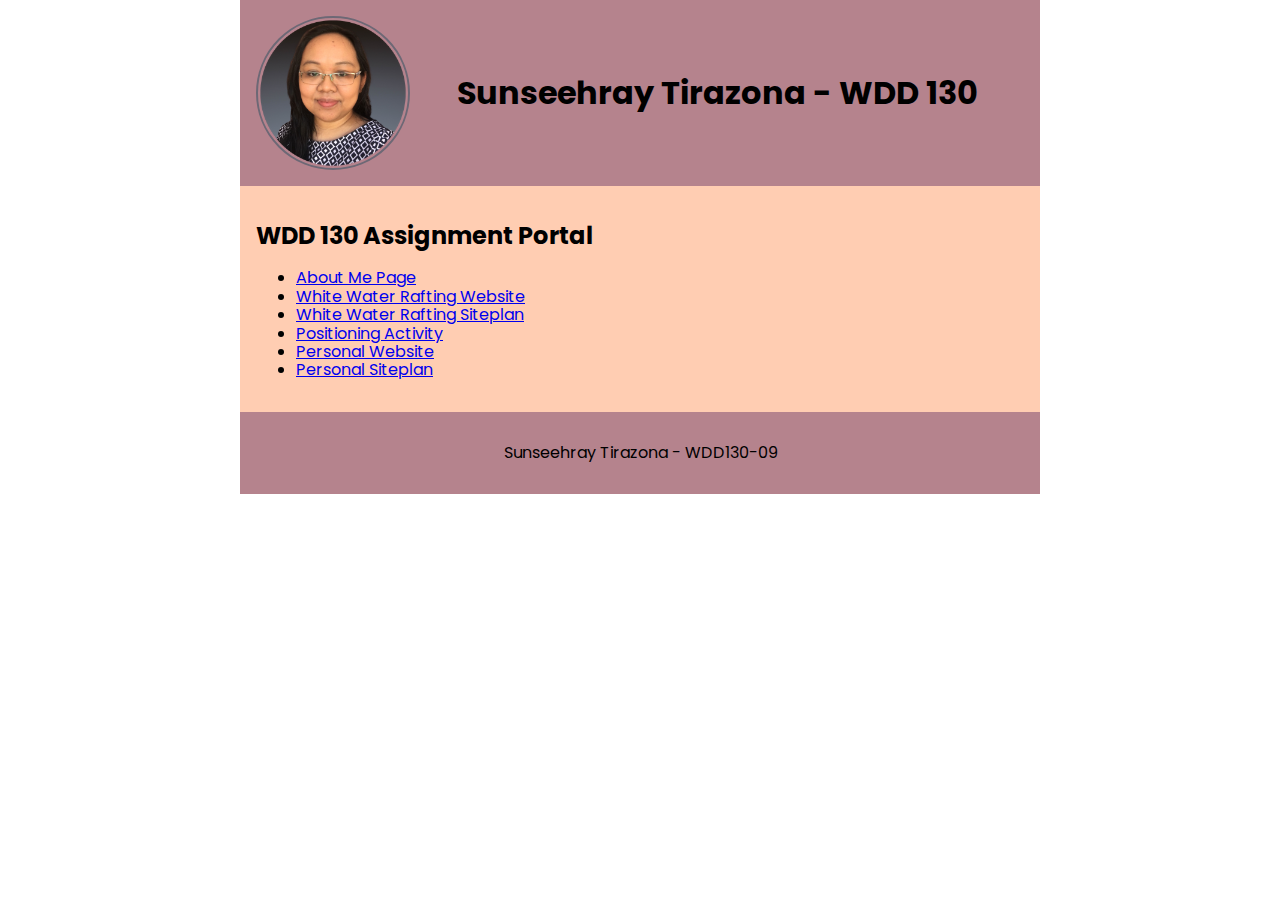
<file: index.html>
<!DOCTYPE html>
<html lang="en">
<head>
    <meta charset="UTF-8">
    <meta http-equiv="X-UA-Compatible" content="IE=edge">
    <meta name="viewport" content="width=device-width, initial-scale=1.0">
    <title>Sunseehray Tirazona WDD 130</title>
    <meta name="description" content="Assignment Portfolio in WDD 130 by Sunseehray Tirazona">
    <link rel="stylesheet" href="styles/normalize.css">
    <link rel="stylesheet" href="styles/small.css">
    <link rel="preconnect" href="https://fonts.googleapis.com">
    <link rel="preconnect" href="https://fonts.gstatic.com" crossorigin>
    <link href="https://fonts.googleapis.com/css2?family=Poppins:wght@400;700&display=swap" rel="stylesheet">
</head>
<body>
    <header>
        <img src="/aboutme/images/mypicture.png" alt="Photo of Sunseehray Tirazoan">
        <h1>Sunseehray Tirazona - WDD 130</h1>
    </header>
    <main>
        <h2>WDD 130 Assignment Portal</h2>
        <ul>
            <li><a href="aboutme/index.html">About Me Page</a></li>
            <li><a href="wrr/index.html">White Water Rafting Website</a></li>
            <li><a href="wrr/site-plan-rafting.html">White Water Rafting Siteplan</a></li>
            <li><a href="positioning.html">Positioning Activity</a></li>
            <li><a href="nanay_amy/index.html">Personal Website</a></li>
            <li><a href="nanay_amy/site-plan.html">Personal Siteplan</a></li>
        </ul>
    </main>
    <footer>
        <p>Sunseehray Tirazona - WDD130-09</p>
    </footer>
</body>
</html>
</file>
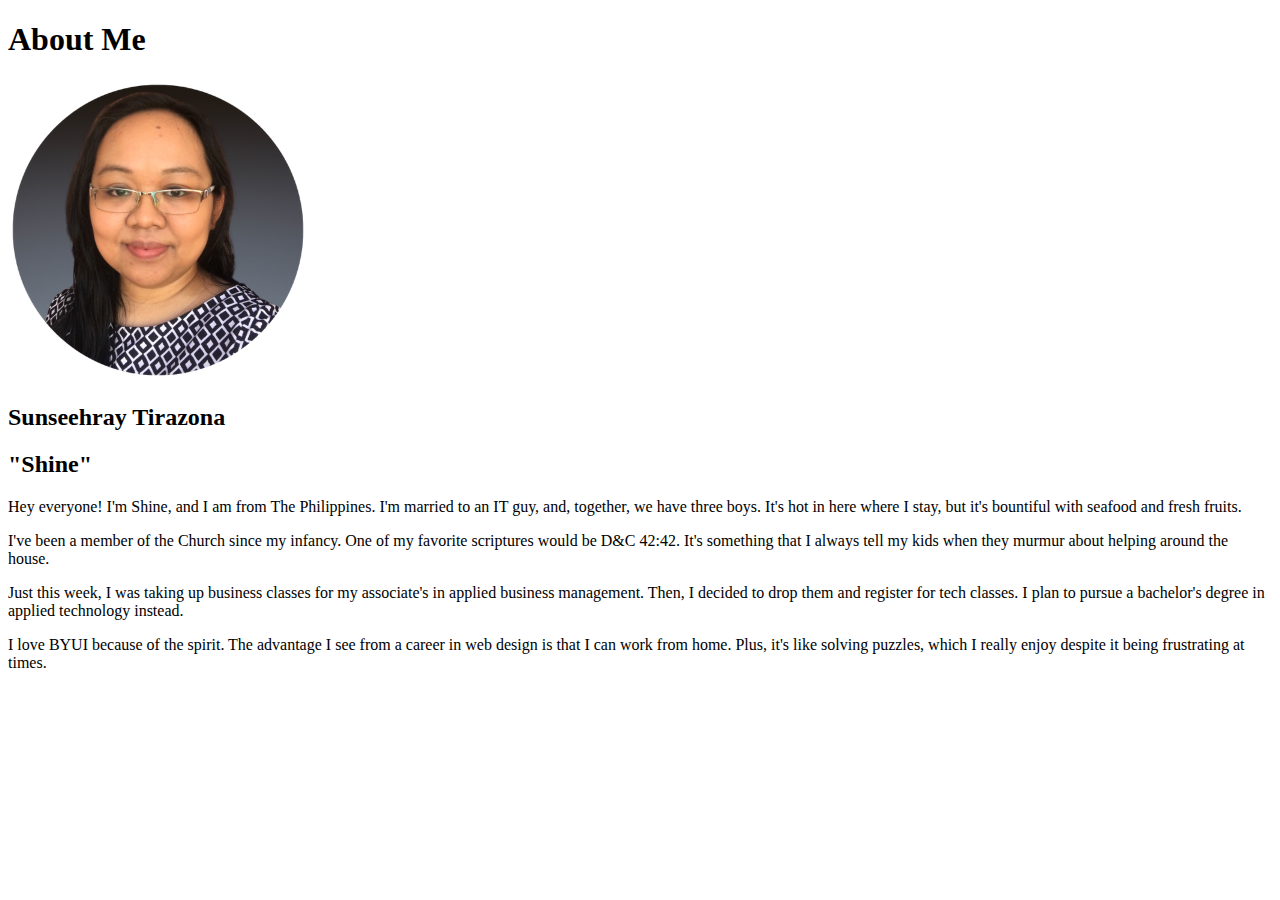
<file: aboutme/index.html>
<!DOCTYPE html>
<html lang="en">
<head>
    <meta charset="UTF-8">
    <meta http-equiv="X-UA-Compatible" content="IE=edge">
    <meta name="viewport" content="width=device-width, initial-scale=1.0">
    <title>All About Me</title>
</head>
<body>
    <h1>About Me</h1>
    <img alt="Image of me?" src="images/mypicture.png" width="300px" height="300px">
    <h2>Sunseehray Tirazona</h2>
    <h2>"Shine"</h2>
    <p>Hey everyone! I'm Shine, and I am from The Philippines. I'm married to an IT guy, and, together, we have three boys. It's hot in here where I stay, but it's bountiful with seafood and fresh fruits.</p> 
    <p>I've been a member of the Church since my infancy. One of my favorite scriptures would be D&C 42:42. It's something that I always tell my kids when they murmur about helping around the house.</p>
    <p>Just this week, I was taking up business classes for my associate's in applied business management. Then, I decided to drop them and register for tech classes. I plan to pursue a bachelor's degree in applied technology instead.</p>
    <p>I love BYUI because of the spirit. The advantage I see from a career in web design is that I can work from home. Plus, it's like solving puzzles, which I really enjoy despite it being frustrating at times.</p>

</body>
</html>
</file>
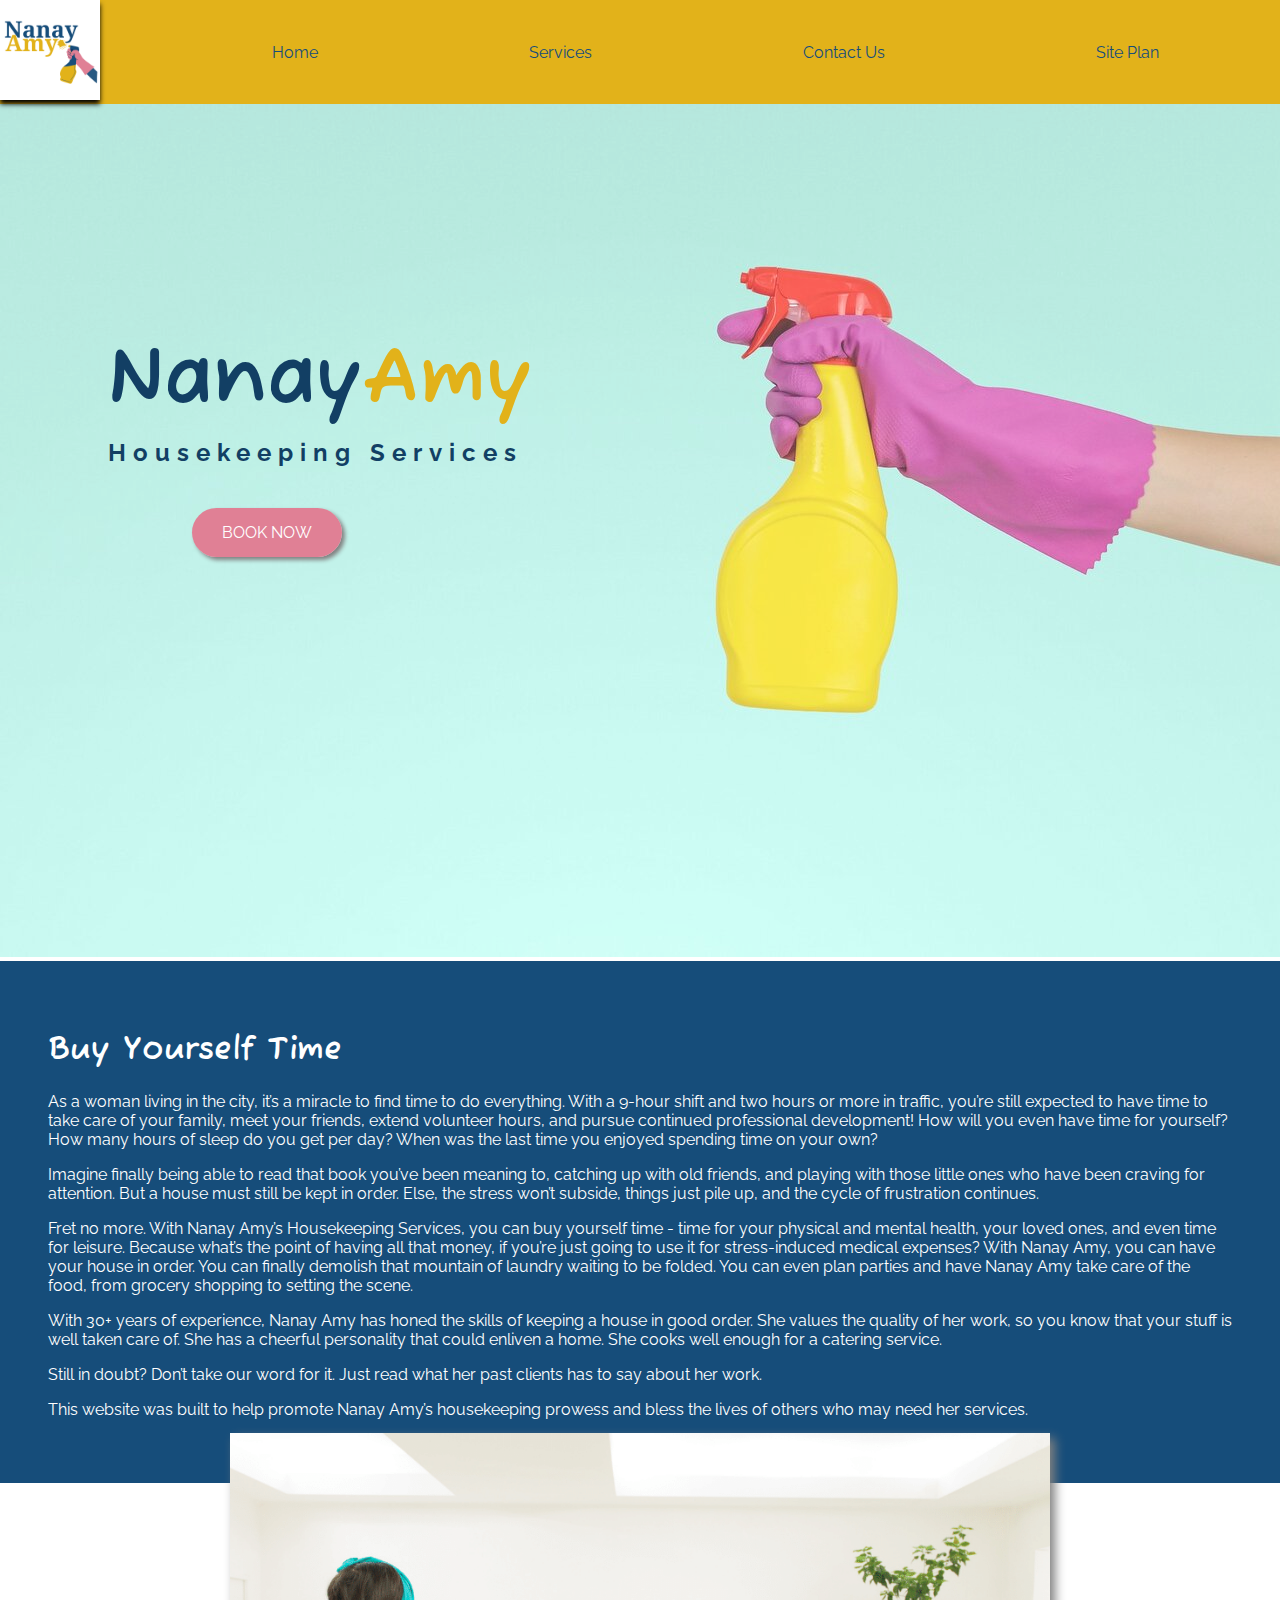
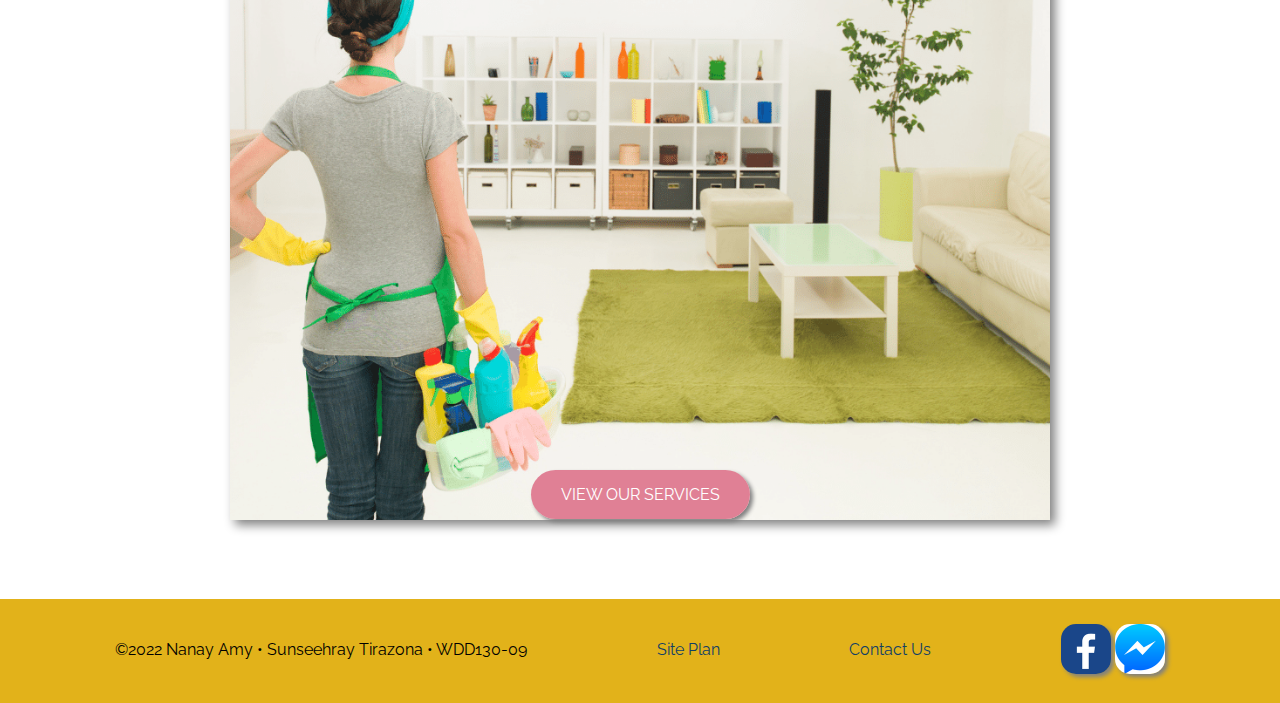
<file: nanay_amy/index.html>
<!DOCTYPE html>
<html lang="en">

<head>
    <title>My Website • Home</title>
    <meta charset="utf-8">
    <meta name="viewport" content="width=device-width, initial-scale=1">
    <link rel="stylesheet" href="styles/styles.css">
</head>

<body>
  <div id="content">
    <header>
      <a href="index.html">
        <div class="logo-box"><img class="logo" src="media/nanay_amy_logo_spray.png" alt="Logo image"></div>
      </a>
      <nav>
        <a href="index.html">Home</a>
        <a href="services.html">Services</a>
        <a href="contactus.html">Contact Us</a>
        <a href="site-plan.html">Site Plan</a>
      </nav>
    </header>
  
    <main>
      <div class="hero">
        <div class="banner-box">
          <img class="banner" src="media/page1_hero.jpg" alt="banner">
        </div>
        <div class="nanay-amy-title">
          <h1>Nanay<span class="amy">Amy</span></h1>
          <h3>Housekeeping Services</h3>
        </div>
        <div class="button-box">
            <a class="book" href="contactus.html">Book Now</a>
        </div>
      </div>
      <div class="main-content">
        <h1>Buy Yourself Time</h1>
        <div class="content-paragraph">
          <p>As a woman living in the city, it’s a miracle to find time to do everything. With a 9-hour shift and two hours or more in traffic, you’re still expected to have time to take care of your family, meet your friends, extend volunteer hours, and pursue continued professional development! How will you even have time for yourself? How many hours of sleep do you get per day? When was the last time you enjoyed spending time on your own? </p>
          <p>Imagine finally being able to read that book you’ve been meaning to, catching up with old friends, and playing with those little ones who have been craving for attention. But a house must still be kept in order. Else, the stress won’t subside, things just pile up, and the cycle of frustration continues.</p>
          <p>Fret no more. With Nanay Amy’s Housekeeping Services, you can buy yourself time - time for your physical and mental health, your loved ones, and even time for leisure. Because what’s the point of having all that money, if you’re just going to use it for stress-induced medical expenses? With Nanay Amy, you can have your house in order. You can finally demolish that mountain of laundry waiting to be folded. You can even plan parties and have Nanay Amy take care of the food, from grocery shopping to setting the scene.</p>
          <p>With 30+ years of experience, Nanay Amy has honed the skills of keeping a house in good order. She values the quality of her work, so you know that your stuff is well taken care of. She has a cheerful personality that could enliven a home. She cooks well enough for a catering service.</p>
          <p>Still in doubt? Don’t take our word for it. Just read what her past clients has to say about her work.</p>
          <p>This website was built to help promote Nanay Amy’s housekeeping prowess and bless the lives of others who may need her services.</p>
        </div>
      </div>
      <div class="sub-content">
        <img src="media/page_1_secondary.png" alt="cleaning lady">
        <div class="button-box">
          <a class="services" href="services.html">View Our Services</a>
        </div>
      </div>
    
  </main>

  <footer>
    <p id="info">&copy;2022 Nanay Amy • Sunseehray Tirazona • WDD130-09</p> 
    <p><a href="site-plan.html">Site Plan</a></p>
    <p><a href="contactus.html">Contact Us</a></p>    
    <div class="social">
      <a class="socialmedia" target="_blank" href="https://facebook.com"><img class="icons" src="media/facebook.png" alt="fb"></a>
      <a class="socialmedia" target="_blank" href="https://messenger.com"><img class="icons" src="media/messenger.png" alt="messenger"></a>
    </div>
  </footer>
  
  </div>
</body>
</html>
</file>
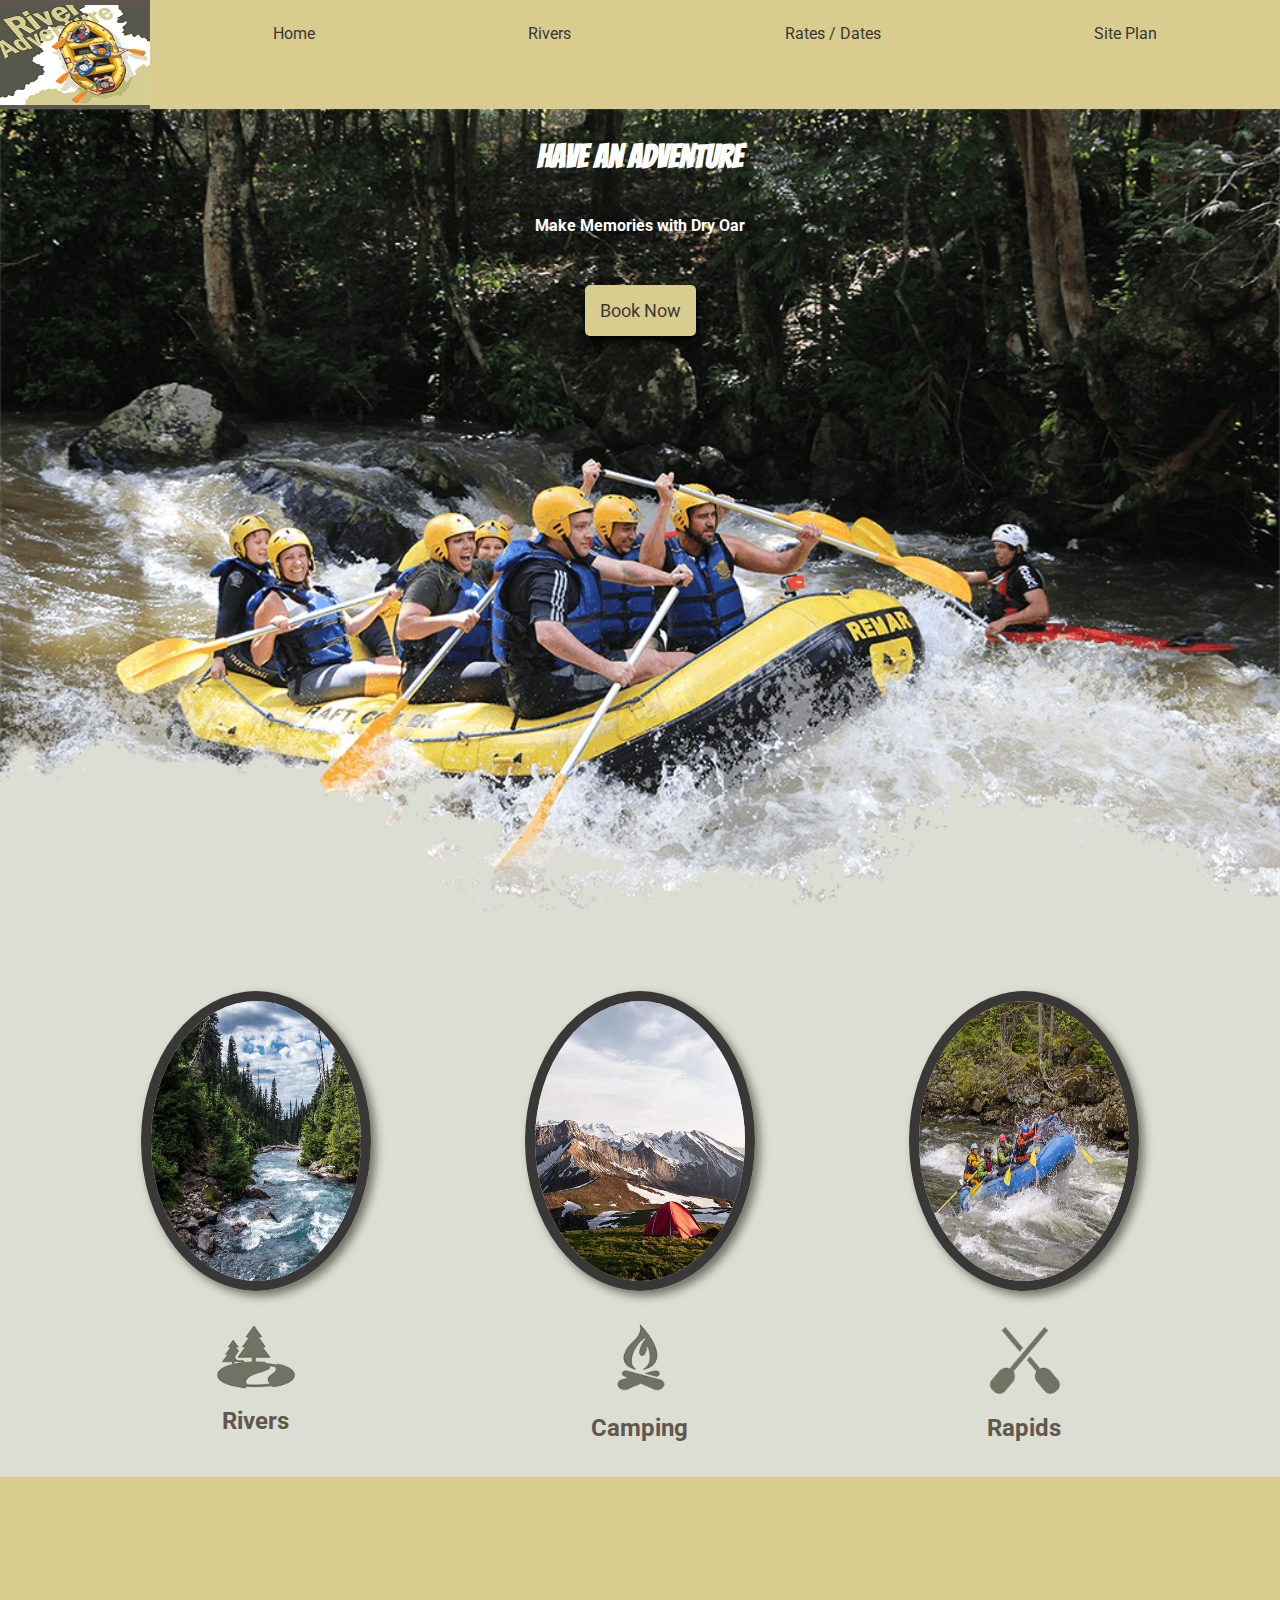
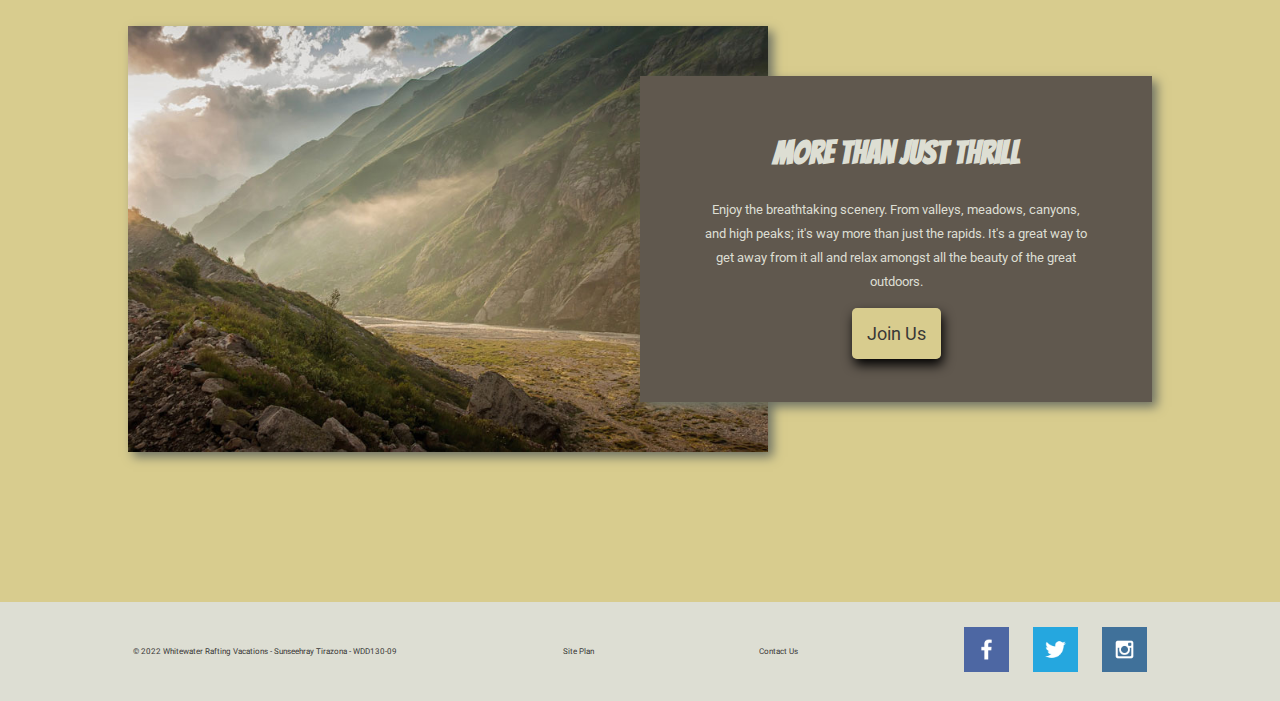
<file: wrr/index.html>
<!DOCTYPE html>
<html lang="en">
<head>
    <meta charset="UTF-8">
    <meta http-equiv="X-UA-Compatible" content="IE=edge">
    <meta name="viewport" content="width=device-width, initial-scale=1.0">
     <link rel="stylesheet" type="text/css" href="styles/styles.css">
    <title>Whitewater Rafting Vacations - Home</title>
</head>
<body>
    <div id="content">

        <header>
            <a id="logo_link" href="index.html">
                <img class="logo" src="images/dryoarlogo.png" alt="Dry Oar Logo">
            </a>      
            <nav>
                    <a href="index.html">Home</a>
                    <a href="rivers.html">Rivers</a>
                    <a href="rates_dates.html">Rates / Dates</a>
                    <a href="site-plan-rafting.html">Site Plan</a>
            </nav>
        </header>
        <main>
            <div id="hero">
                <div id="hero-box">
                    <img id="hero-img" src="images/hero.png" alt="rafting-fun">
                </div>
                <section id="hero-msg">
                    <h1 class="home-title">Have An Adventure</h1>
                    <h4>Make Memories with Dry Oar</h4>
                    <div class="button-box">
                        <a class="book" href="rivers.html">Book Now</a>
                    </div>
                </section>
            </div>
            <div class="home-grid">
                <section class="rivers-card">
                    <img class="card-img" src="images/rivers.jpg" alt="river in forest">
                    <img class="icon" src="images/river_icon.png" alt="river-icon">
                    <h2>Rivers</h2>
                </section>     
                <section class="camping-card">
                    <img class="card-img" src="images/camping.jpg" alt="tent in mountain">
                    <img class="icon" src="images/fire_icon.png" alt="fire-icon">
                    <h2>Camping</h2>
                </section>    
                <section class="rapids-card">
                    <img class="card-img" src="images/rapids.jpg" alt="rafting-boat">
                    <img class="icon" src="images/oars.png" alt="oars-icon">
                    <h2>Rapids</h2>
                </section>
                <div id="background"></div>
                <img class="mountains" src="images/mountains.jpg" alt="Misty mountains">
                <section class="msg">
                    <h2>More Than Just Thrill</h2>
                    <p>Enjoy the breathtaking scenery. From valleys, meadows, canyons, and high peaks; it's way more than just the rapids. It's a great way to get away from it all and relax amongst all the beauty of the great outdoors. </p>
                    <a class='join' href="rivers.html">Join Us</a>
                </section>
            </div>
        </main>
        <footer>
            <p id="info">&copy; 2022 Whitewater Rafting Vacations - Sunseehray Tirazona - WDD130-09</p>
            <p><a href="site-plan-rafting.html">Site Plan</a></p>
            <p><a href="rates_dates.html">Contact Us</a></p>
              
            <div class="social">
                <a class="socialmedia" target="_blank" href="https://facebook.com"><img class="icons" src="images/facebook.png" alt="fb"></a>
                <a class="socialmedia" target="_blank" href="https://twitter.com"><img class="icons" src="images/twitter.png" alt="twitter"></a>
                <a class="socialmedia" target="_blank" href="https://instagram.com"><img class="icons" src="images/instagram.png" alt="instagram"></a>
            </div>
        </footer>
    
    </div>
   
   
</body>
</html>
</file>
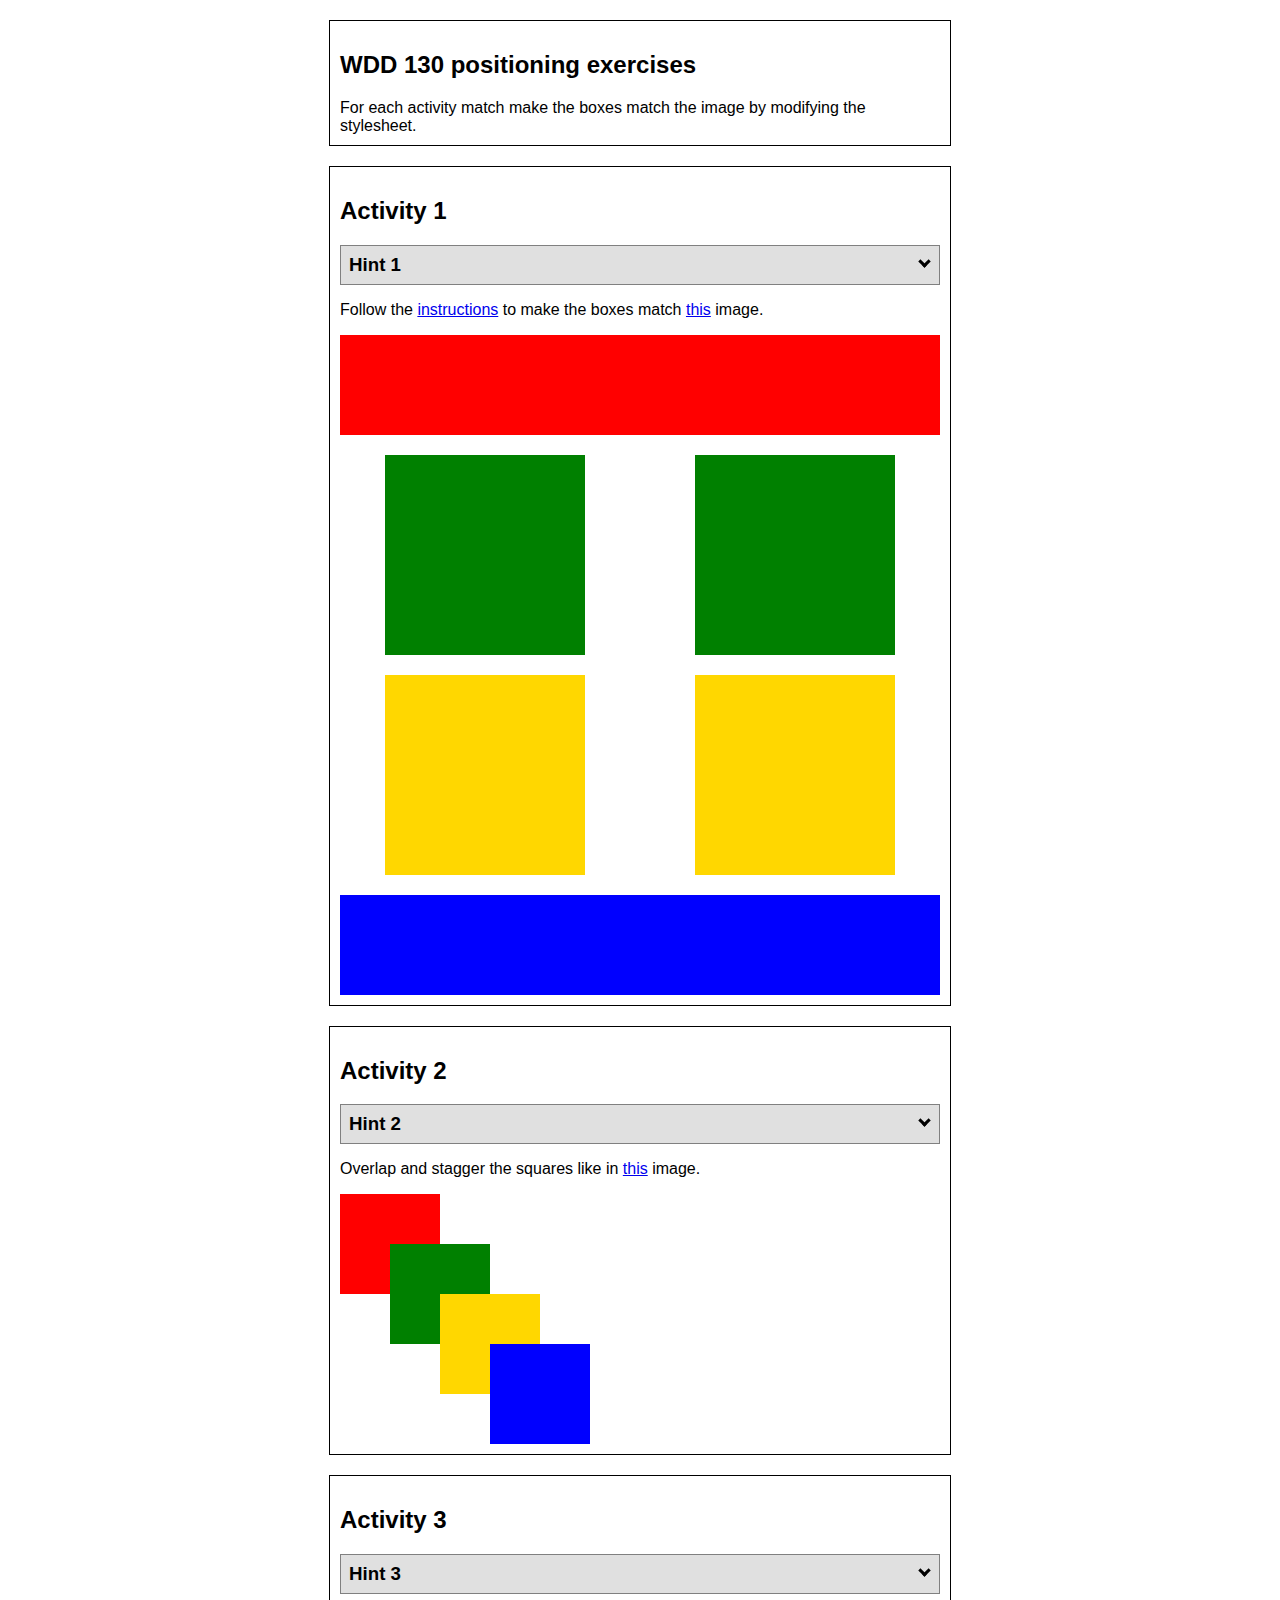
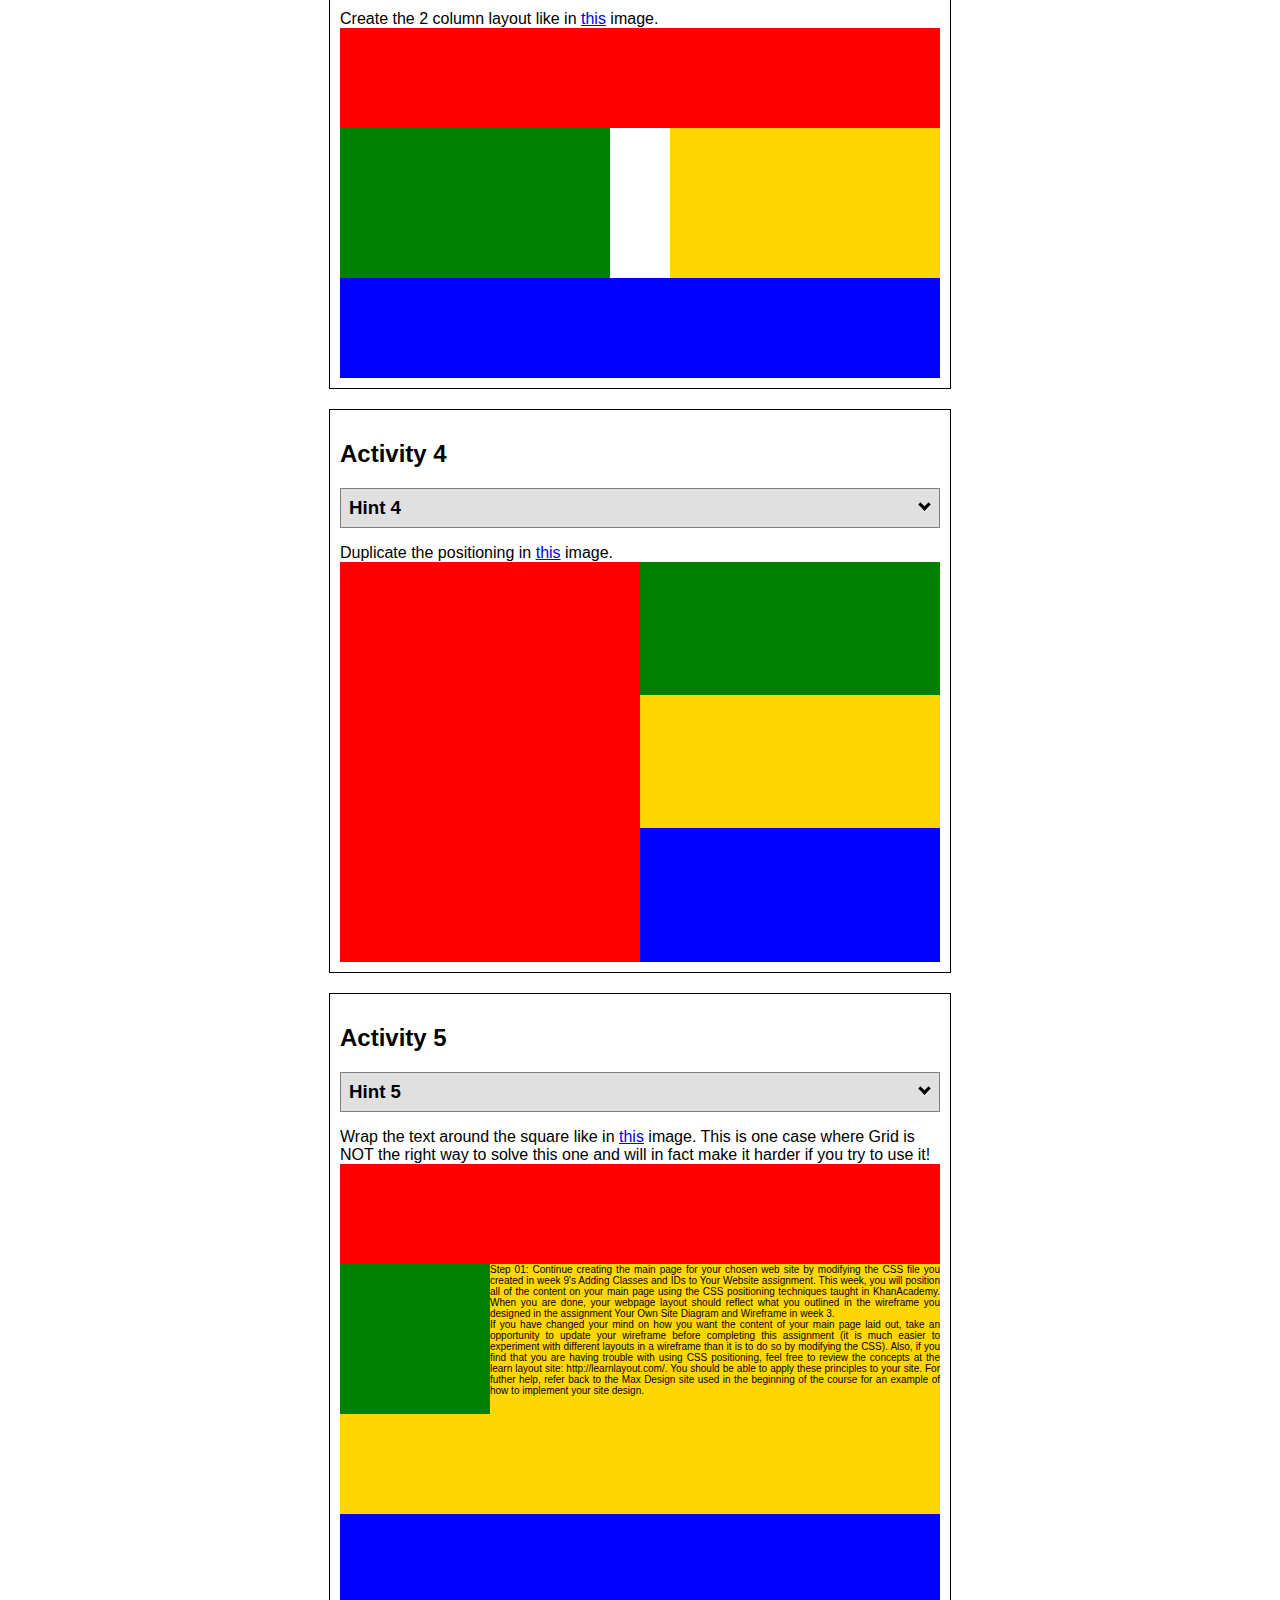
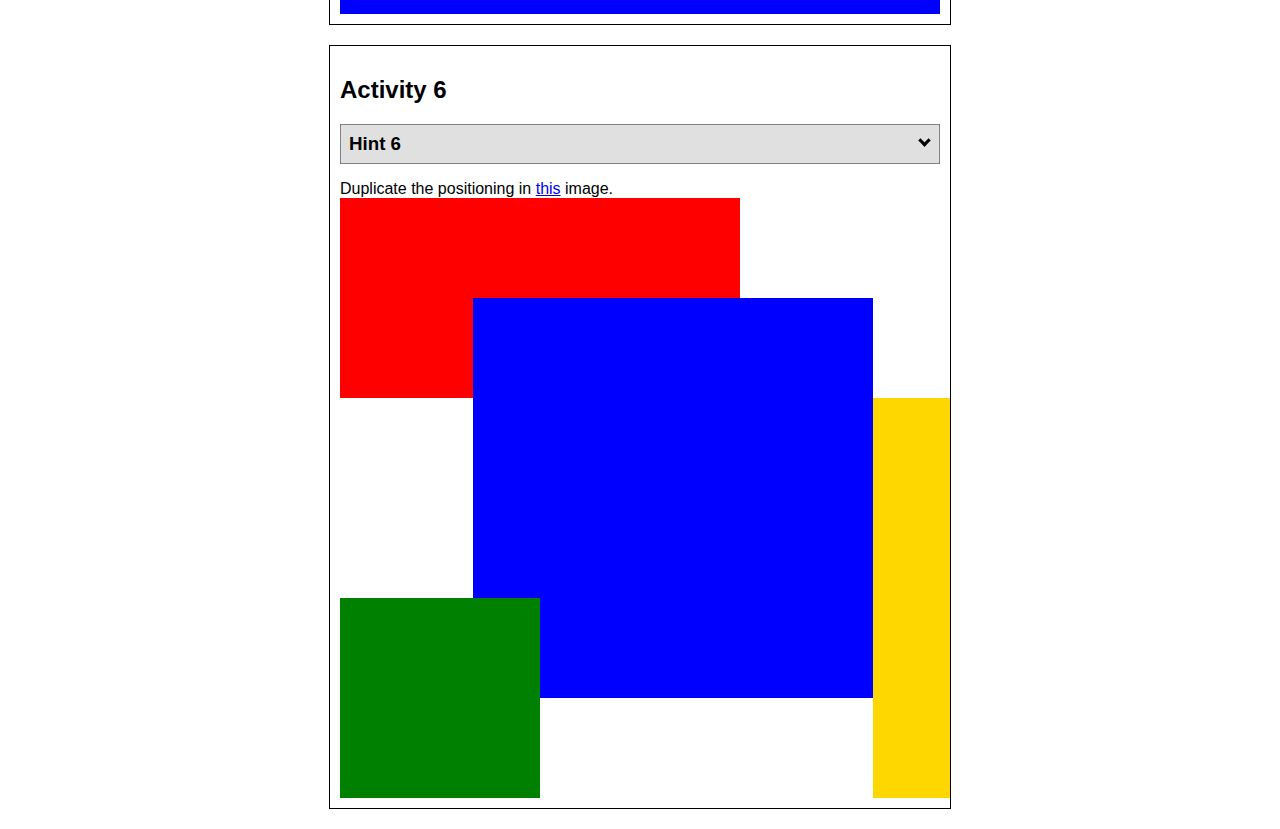
<file: positioning.html>
<!DOCTYPE html>
<html lang="en">
    <head>
    <!-- HTML - Name: positioning.html -->
    <title>Positioning Activity</title>
    <link rel="stylesheet" type="text/css" href="positionstyles.css" />
    </head>
    <body>
    <div class="activity">
        <h2>WDD 130 positioning exercises</h2>
        For each activity match make the boxes match the image by modifying the stylesheet.</div>
    <div class="activity">
        <h2>Activity 1</h2>
        <section class="hint"><input type="checkbox" ><i></i> <h3>Hint 1</h3><div><p>Check out the <a href="https://byui-cit.github.io/wdd130/activities/css-positioning.html" target="_blank">activity instructions</a> in Ilearn!</p></div></section>
        <p>Follow the <a href="https://byui-cit.github.io/wdd130/activities/css-positioning.html" target="_blank">instructions</a> to make the boxes match  <a href="https://byui-cit.github.io/wdd130/images/example1.png" target="_blank">this</a> image.</p>
        <div class="content1" >
        <div class="red1" ></div>
        <div class="green1" ></div>
        <div class="green1" ></div>
        <div class="yellow1"></div>
        <div class="yellow1"></div>
        <div class="blue1"></div>
        </div>
    </div>
    <div class="activity">
        <h2>Activity 2</h2>
        <section class="hint"><input type="checkbox" > <h3>Hint 2</h3><i></i><div><p>Remember that the best way to shift elements around slightly on the page is with Margins.  You could also use Grid.  Either would work for this. If you choose margin remember that you can use a <em>negative</em> margin. (ie margin-top: -20px;)</p><h4>Properties used:</h4><ul><li>margin-top, margin-left</li><li>...or...</li><li>grid-template-columns: 50px 50px 50px 50px 50px</li></ul></div></section>
        <p>Overlap and stagger the squares like in <a href="https://byui-cit.github.io/wdd130/images/example2.png" target="_blank">this</a> image.</p>
        <div class="content2" >
        <div class="red2" ></div>
        <div class="green2" ></div>
        <div class="yellow2"></div>
        <div class="blue2"></div>
        </div>
    </div>
    <div class="activity">
        <h2>Activity 3</h2>
        <section class="hint"><input type="checkbox" > <h3>Hint 3</h3><i></i><div><p>This one is going to be best solved with CSS Grid. Remember to make the boxes the right width first...then start moving them around. </p><h4>Properties used:</h4><ul><li>display:grid;</li><li>grid-template-columns:</li><li>grid-column-gap:</li>
        <li>grid-column:</li>  </ul></div></section>
        Create the 2 column layout like in <a href="https://byui-cit.github.io/wdd130/images/example3.png" target="_blank">this</a>  image.
        <div class="content3" >
        <div class="red3" ></div>
        <div class="green3" ></div>
        <div class="yellow3"></div>
        <div class="blue3"></div>
        </div>
    </div>
    <div class="activity">
        <h2>Activity 4</h2>
        <section class="hint"><input type="checkbox" > <h3>Hint 4</h3><i></i><div><p>For the others we have been primarily concerned with width. For this one you will need to adjust height as well. </p><h4>Properties used:</h4><ul><li>display:grid;</li><li>grid-template-columns:</li><li>grid-row:</li></ul></div></section>
        Duplicate the positioning in <a href="https://byui-cit.github.io/wdd130/images/example4.png" target="_blank">this</a> image. 
        <div class="content4" >
        <div class="red4" ></div>
        <div class="green4" ></div>
        <div class="yellow4"></div>
        <div class="blue4"></div>
        </div>
    </div>

    <div class="activity">
        <h2>Activity 5</h2>
        <section class="hint"><input type="checkbox" > <h3>Hint 5</h3><i></i><div><p>Grid is <strong>not</strong> the right way to do this.  In fact there is only one way to really do that...and that is with float. Remember that we float the thing we want the text to wrap around.  Also remember to start by making all the shapes the right size and shape.</p><h4>Properties used:</h4><ul><li>float: left;</li></ul></div></section>
        Wrap the text around the square like in <a href="https://byui-cit.github.io/wdd130/images/example5.png" target="_blank">this</a> image. This is one case where Grid is NOT the right way to solve this one and will in fact make it harder if you try to use it!
        <div class="content5" >
        <div class="red5" ></div>
        <div class="green5" ></div>
        <div class="yellow5">Step 01: Continue creating the main page for your chosen web site by modifying the CSS file you created in week 9's Adding Classes and IDs to Your Website assignment. This week, you will position all of the content on your main page using the CSS positioning techniques taught in KhanAcademy. When you are done, your webpage layout should reflect what you outlined in the wireframe you designed in the assignment Your Own Site Diagram and Wireframe in week 3. <br />
            If you have changed your mind on how you want the content of your main page laid out, take an opportunity to update your wireframe before completing this assignment (it is much easier to experiment with different layouts in a wireframe than it is to do so by modifying the CSS). Also, if you find that you are having trouble with using CSS positioning, feel free to review the concepts at the learn layout site: http://learnlayout.com/. You should be able to apply these principles to your site. For futher help, refer back to the Max Design site used in the beginning of the course for an example of how to implement your site design.</div>
        <div class="blue5"></div>
        </div>
    </div>
    <div class="activity">
        <h2>Activity 6</h2>
        <section class="hint"><input type="checkbox" > <h3>Hint 6</h3><i></i><div><p>This one is all about visualizing the grid behind the layout. If you are having a hard time doing that first: all the sizes are even multiples of 100, and second here is another example with the lines drawn: <a href="https://byui-cit.github.io/wdd130/images/example6-hint.png" target="_blank">example 6 with lines</a>. For this one you will find it easiest if you use px for the column width. You can also use <kbd>z-index</kbd> to control the element layering.    </p><h4>Properties used:</h4><ul><li>display:grid;</li><li>grid-template-columns:</li><li>grid-column:</li><li>grid-row:</li><li><a href="https://www.w3schools.com/cssref/pr_pos_z-index.asp" target="_blank">z-index:</a></li></ul></div></section>
        Duplicate the positioning in <a href="https://byui-cit.github.io/wdd130/images/example6.png" target="_blank">this</a> image.
        <div class="content6" >
        <div class="red6" ></div>
        <div class="green6" ></div>
        <div class="yellow6"></div>
        <div class="blue6"></div>
        </div>
    </div>
    </body>
</html>
</file>
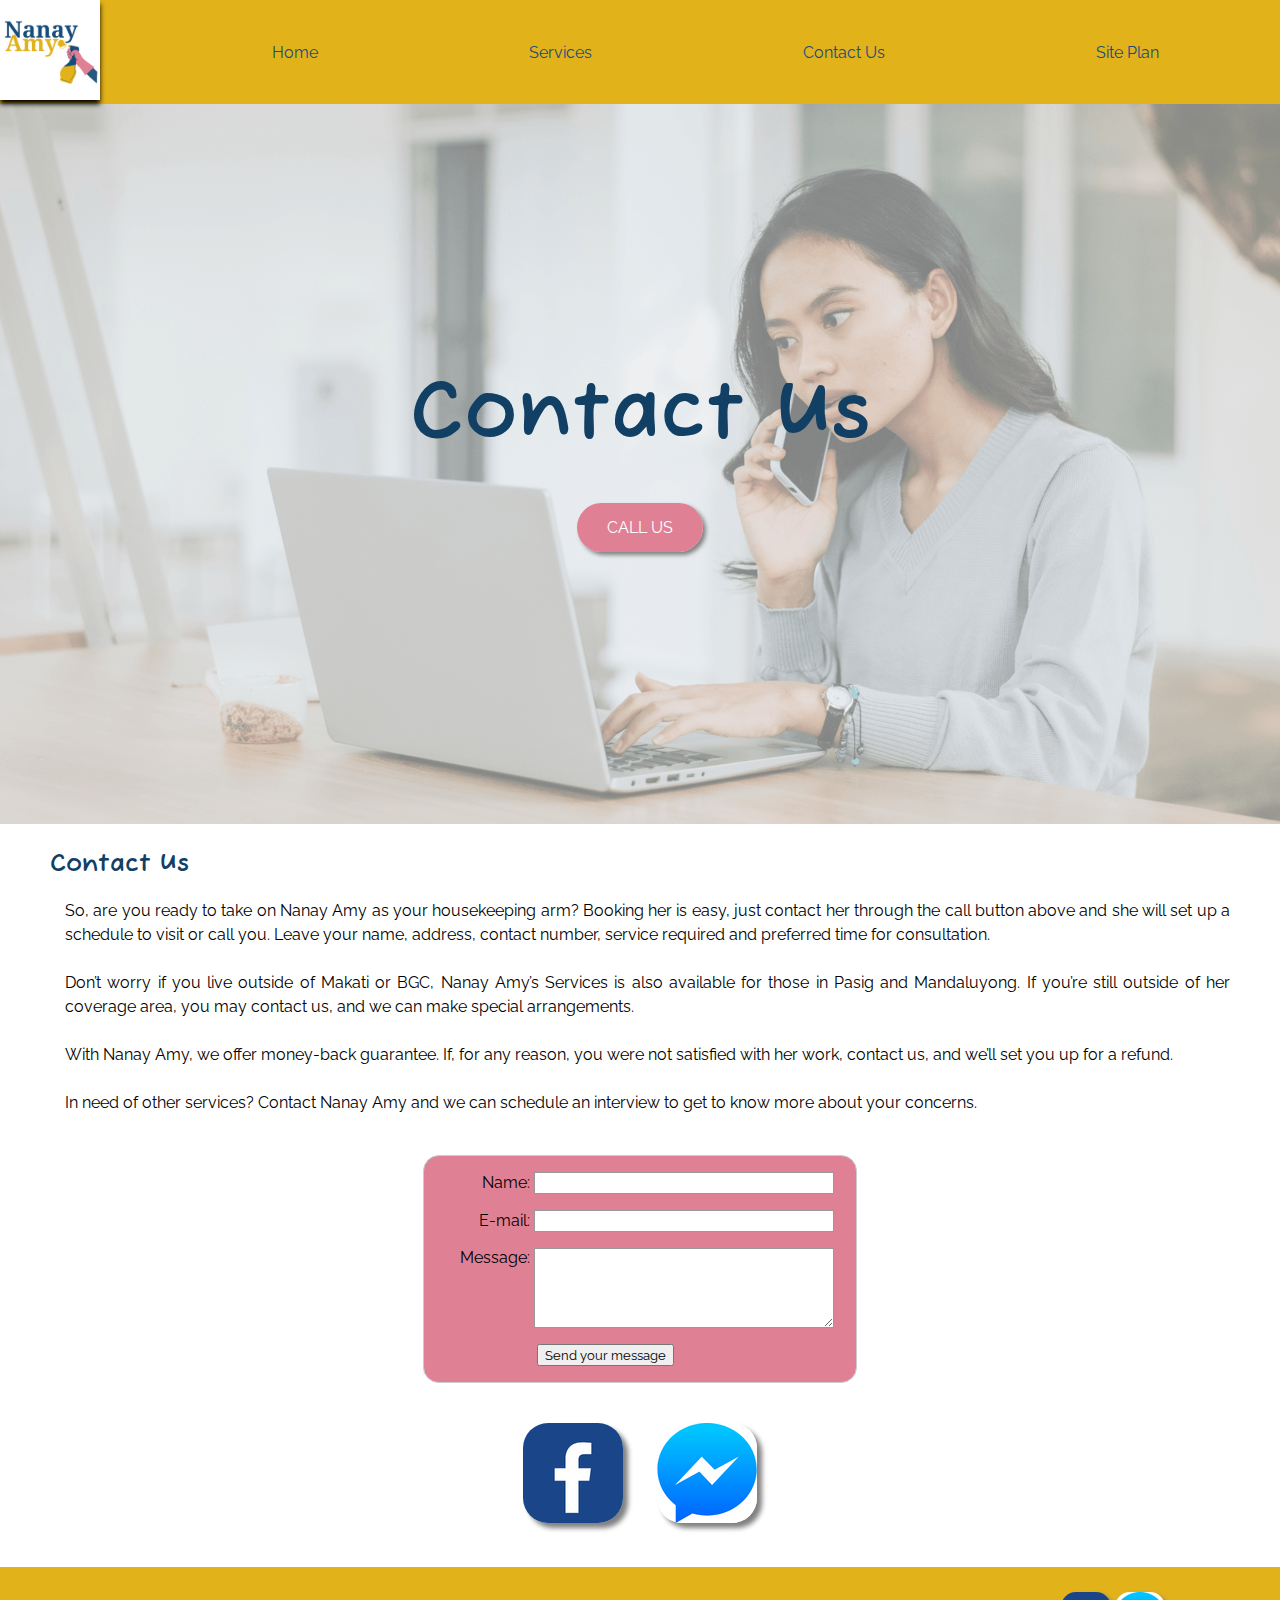
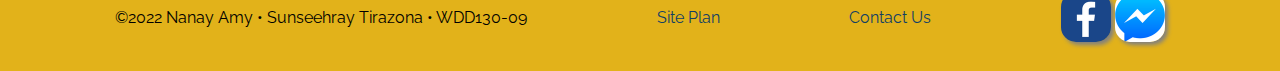
<file: nanay_amy/contactus.html>
<!DOCTYPE html>
<html lang="en">

<head>
  <title>My Website • Page3</title>
  <meta charset="utf-8">
  <meta name="viewport" content="width=device-width, initial-scale=1">
  <link rel="stylesheet" href="styles/styles.css">
</head>

<body>
  <div id="content">
    <header>
      <a href="index.html">
        <div class="logo-box"><img class="logo" src="media/nanay_amy_logo_spray.png" alt="Logo image"></div>
      </a>
      <nav>
        <a href="index.html">Home</a>
        <a href="services.html">Services</a>
        <a href="contactus.html">Contact Us</a>
        <a href="site-plan.html">Site Plan</a>
      </nav>
    </header>

    <main>
      <div class="hero-3">
        <div class="banner-box">
          <img class="banner" src="media/page3_hero.png" alt="woman making a call">
        </div>
        <h1>Contact Us</h1>
        <div class="button-box">
          <a href="tel:123456789" class="call-us">Call Us</a>
        </div>
      </div>

      <div class="hero-3-content">
        <h2>Contact Us</h2>
        <p>So, are you ready to take on Nanay Amy as your housekeeping arm? Booking her is easy, just contact her through the call button above and she will set up a schedule to visit or call you. Leave your name, address, contact number, service required and preferred time for consultation. <br><br> Don’t worry if you live outside of Makati or BGC, Nanay Amy’s Services is also available for those in Pasig and Mandaluyong. If you’re still outside of her coverage area, you may contact us, and we can make special arrangements. <br><br> With Nanay Amy, we offer money-back guarantee. If, for any reason, you were not satisfied with her work, contact us, and we’ll set you up for a refund. <br><br>In need of other services? Contact Nanay Amy and we can schedule an interview to get to know more about your concerns. <br><br>
      </div>

      <section class="form">
        <div id="feedback"></div>
        <form action="">
          <ul>
            <li>
              <label for="name">Name:</label>
              <input type="text" id="name" name="user_name"/>
            </li>
            <li>
              <label for="mail">E-mail:</label>
              <input type="email" id="mail" name="user_email"/>
            </li>
            <li>
              <label for="msg">Message:</label>
              <textarea name="user_message" id="msg"></textarea>
            </li>
            <li class="button">
              <button type="submit">Send your message</button>
            </li>
          </ul>
        </form>
      </section>

      <div class="social-media-buttons">
        <a target="_blank" href="https://facebook.com"><img src="media/facebook.png" alt="facebook logo"></a>
        <a target="_blank" href="https://messenger.com"><img src="media/messenger.png" alt="messenger logo"></a>
      </div>

      
    </main>


    <footer>
      <p id="info">&copy;2022 Nanay Amy • Sunseehray Tirazona • WDD130-09</p> 
      <p><a href="site-plan.html">Site Plan</a></p>
      <p><a href="contactus.html">Contact Us</a></p>    
      <div class="social">
        <a class="socialmedia" target="_blank" href="https://facebook.com"><img class="icons" src="media/facebook.png" alt="fb"></a>
        <a class="socialmedia" target="_blank" href="https://messenger.com"><img class="icons" src="media/messenger.png" alt="messenger"></a>
      </div>
    </footer>

  </div>
  
  <script>
    // get the feedback div element so we can do something with it.
    const feedbackElement = document.getElementById('feedback');
    // get the form so we can read what was entered in it.
    const formElement = document.forms[0];
    // add a 'listener' to wait for a submission of our form. When that happens run the code below.
    formElement.addEventListener('submit', function(e) {
        // stop the form from doing the default action.
        e.preventDefault();
        // set the contents of our feedback element to a message letting the user know the form was submitted successfully. Notice that we pull the name that was entered in the form to personalize the message!
        feedbackElement.innerHTML = 'Hello '+ formElement.user_name.value +'! Thank you for your message. We will get back with you as soon as possible!';
        // make the feedback element visible.
        feedbackElement.style.display = "block";
        // add a class to move everything down so our message doesn't cover it.
        document.body.classList.toggle('moveDown');
    });
  </script>
                  
</body>

</html>
</file>
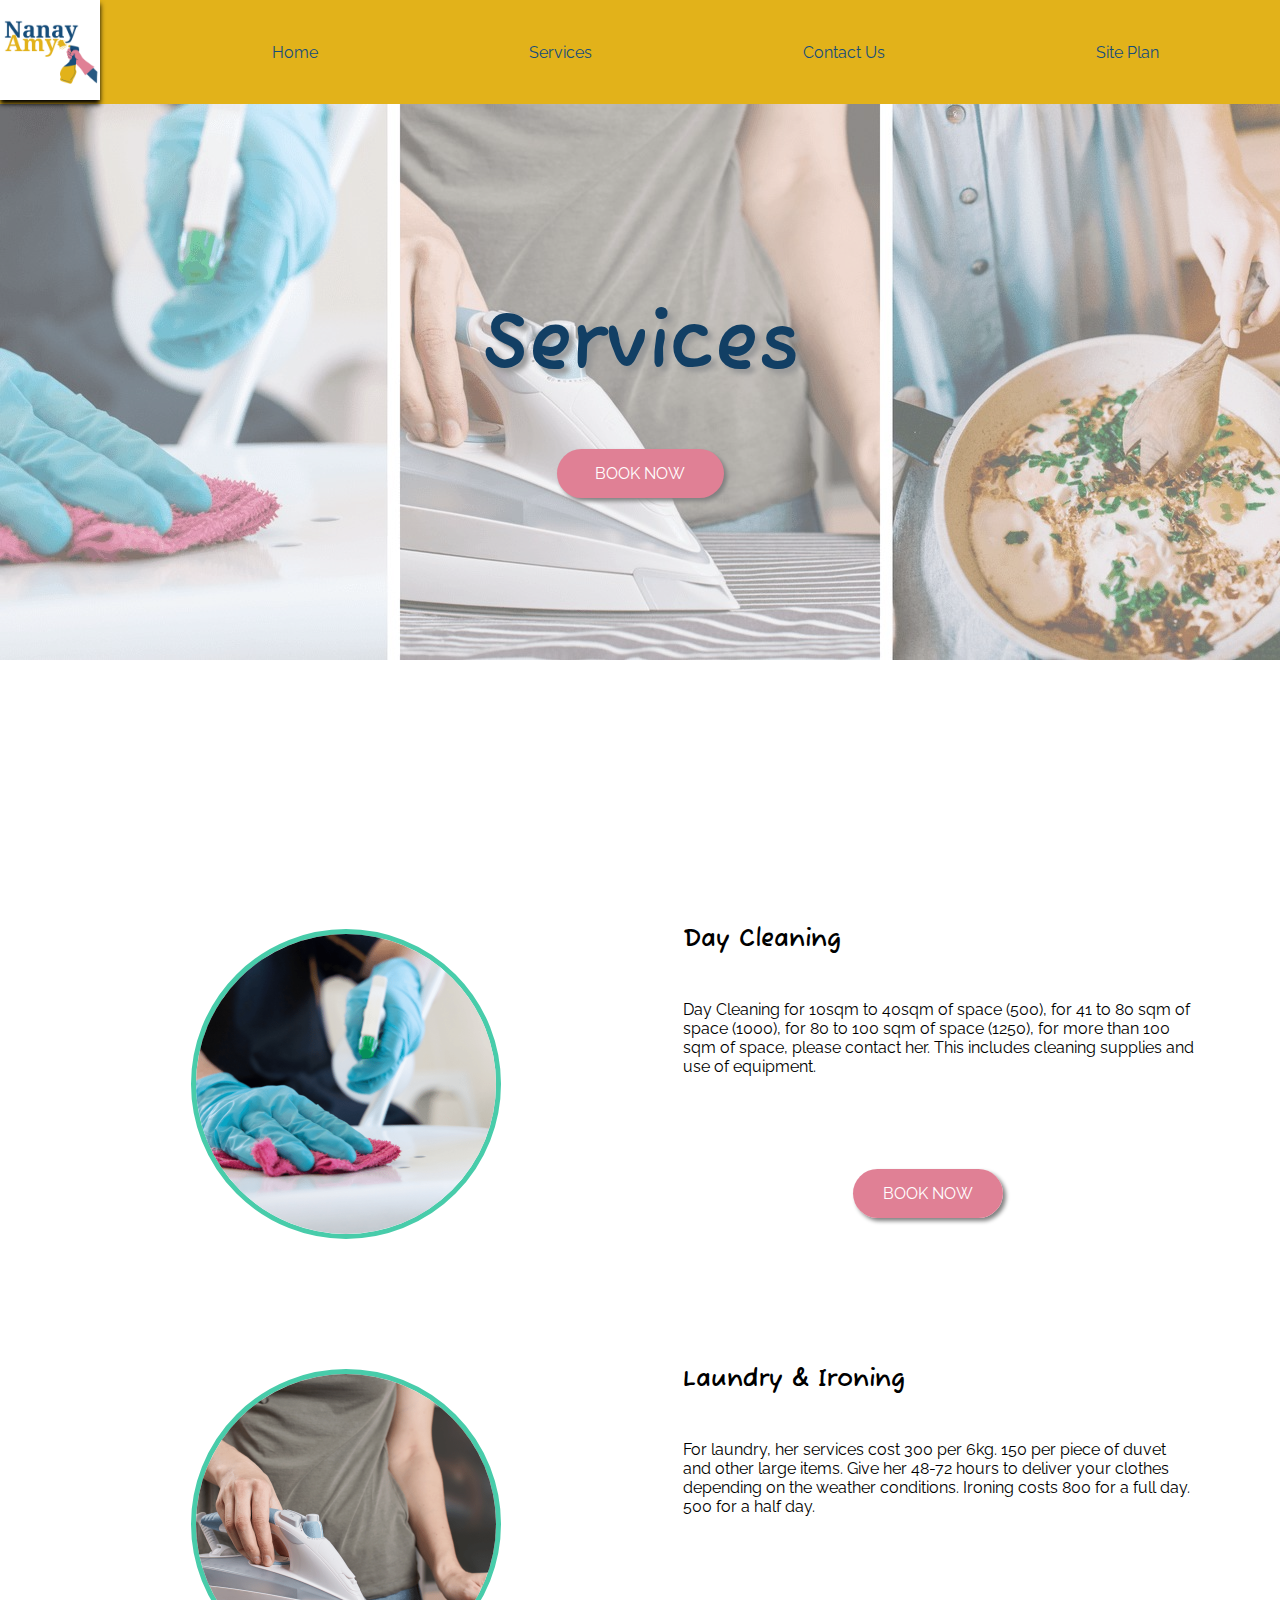
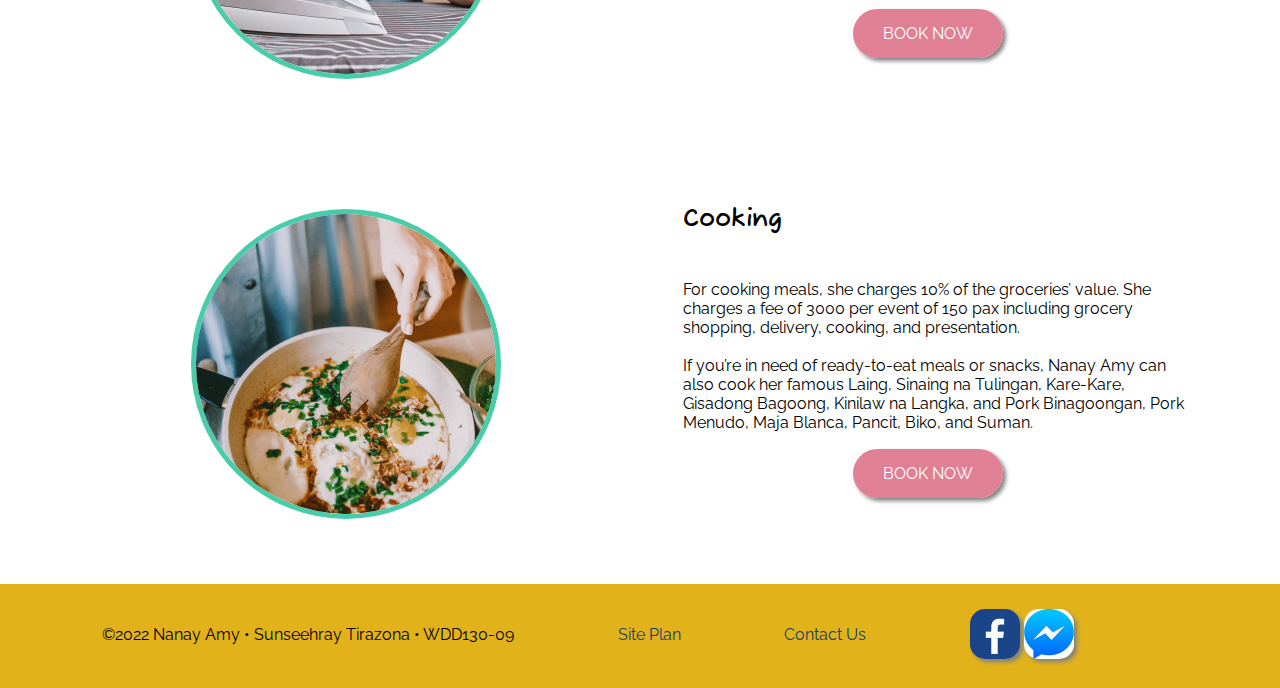
<file: nanay_amy/services.html>
<!DOCTYPE html>
<html lang="en">

<head>
  <title>Nanay Amy • Services</title>
  <meta charset="utf-8">
  <meta name="viewport" content="width=device-width, initial-scale=1">
  <link rel="stylesheet" href="styles/styles.css">
</head>

<body>
  <div id="content">
    <header>
      <a href="index.html">
        <div class="logo-box"><img class="logo" src="media/nanay_amy_logo_spray.png" alt="Logo image"></div>
      </a>
      <nav>
        <a href="index.html">Home</a>
        <a href="services.html">Services</a>
        <a href="contactus.html">Contact Us</a>
        <a href="site-plan.html">Site Plan</a>
      </nav>
    </header> 

    <main>

      <div class="hero-2">
        <img class="banner" src="media/page2_hero.jpg" alt="cleaning ironing and cooking">
        <h1>Services</h1>
        <div class="button-box">
          <a class="book" href="contactus.html">Book Now</a>
        </div>
      </div>

      <div class="services-page2">
      
        <section class="cleaning-card">
          <div class="card-img">
            <img src="media/cleaning.png" alt="cleaning">
            <div class="text-overlay">
              <p>500 per 40 sqm</p>
            </div>  
          </div>
          <h2>Day Cleaning</h2>
          <p>Day Cleaning for 10sqm to 40sqm of space (500), for 41 to 80 sqm of space (1000), for 80 to 100 sqm of space (1250), for more than 100 sqm of space, please contact her. This includes cleaning supplies and use of equipment.</p>
          <div class="button-box">
            <a class="book" href="contactus.html">
              Book Now
            </a>
          </div>
        </section>
      
        <section class="ironing-card">
          <div class="card-img">
            <img src="media/ironing.png" alt="ironing">
            <div class="text-overlay">
              <p>300 per 6kg</p>
            </div>  
          </div>
          <h2>Laundry & Ironing</h2>
          <p>For laundry, her services cost 300 per 6kg. 150 per piece of duvet and other large items. Give her 48-72 hours to deliver your clothes depending on the weather conditions. Ironing costs 800 for a full day. 500 for a half day.</p>
          <div class="button-box">
            <a class="book" href="contactus.html">
              Book Now
            </a>
          </div>
        </section>
      
        <section class="cooking-card">
          <div class="card-img">
            <img src="media/cooking.png" alt="cooking">
            <div class="text-overlay">
              <p>3000 for 150 pax</p>
            </div>  
          </div>
          <h2>Cooking</h2>
          <p>For cooking meals, she charges 10% of the groceries’ value. She charges a fee of 3000 per event of 150 pax including grocery shopping, delivery, cooking, and presentation. <br><br> If you’re in need of ready-to-eat meals or snacks, Nanay Amy can also cook her famous Laing, Sinaing na Tulingan, Kare-Kare, Gisadong Bagoong, Kinilaw na Langka, and Pork Binagoongan, Pork Menudo, Maja Blanca, Pancit, Biko, and Suman.</p>
          <div class="button-box">
            <a class="book" href="contactus.html">
              Book Now
            </a>
          </div>
        </section>

      </div>
    

      
    </main>
    <footer>
      <p id="info">&copy;2022 Nanay Amy • Sunseehray Tirazona • WDD130-09</p> 
      <p><a href="site-plan.html">Site Plan</a></p>
      <p><a href="contactus.html">Contact Us</a></p>
          
        <div class="social">
            <a class="socialmedia" target="_blank" href="https://facebook.com"><img class="icons" src="media/facebook.png" alt="fb"></a>
            <a class="socialmedia" target="_blank" href="https://messenger.com"><img class="icons" src="media/messenger.png" alt="messenger"></a>
        </div>
     
    
      <div class="social">
      
        <!-- choose 2-3 socialmedia websites and link the icon image to the website like we did in the dry oar website-->
      </div>
  
    </footer>

  </div>
</body>
</html>
</file>
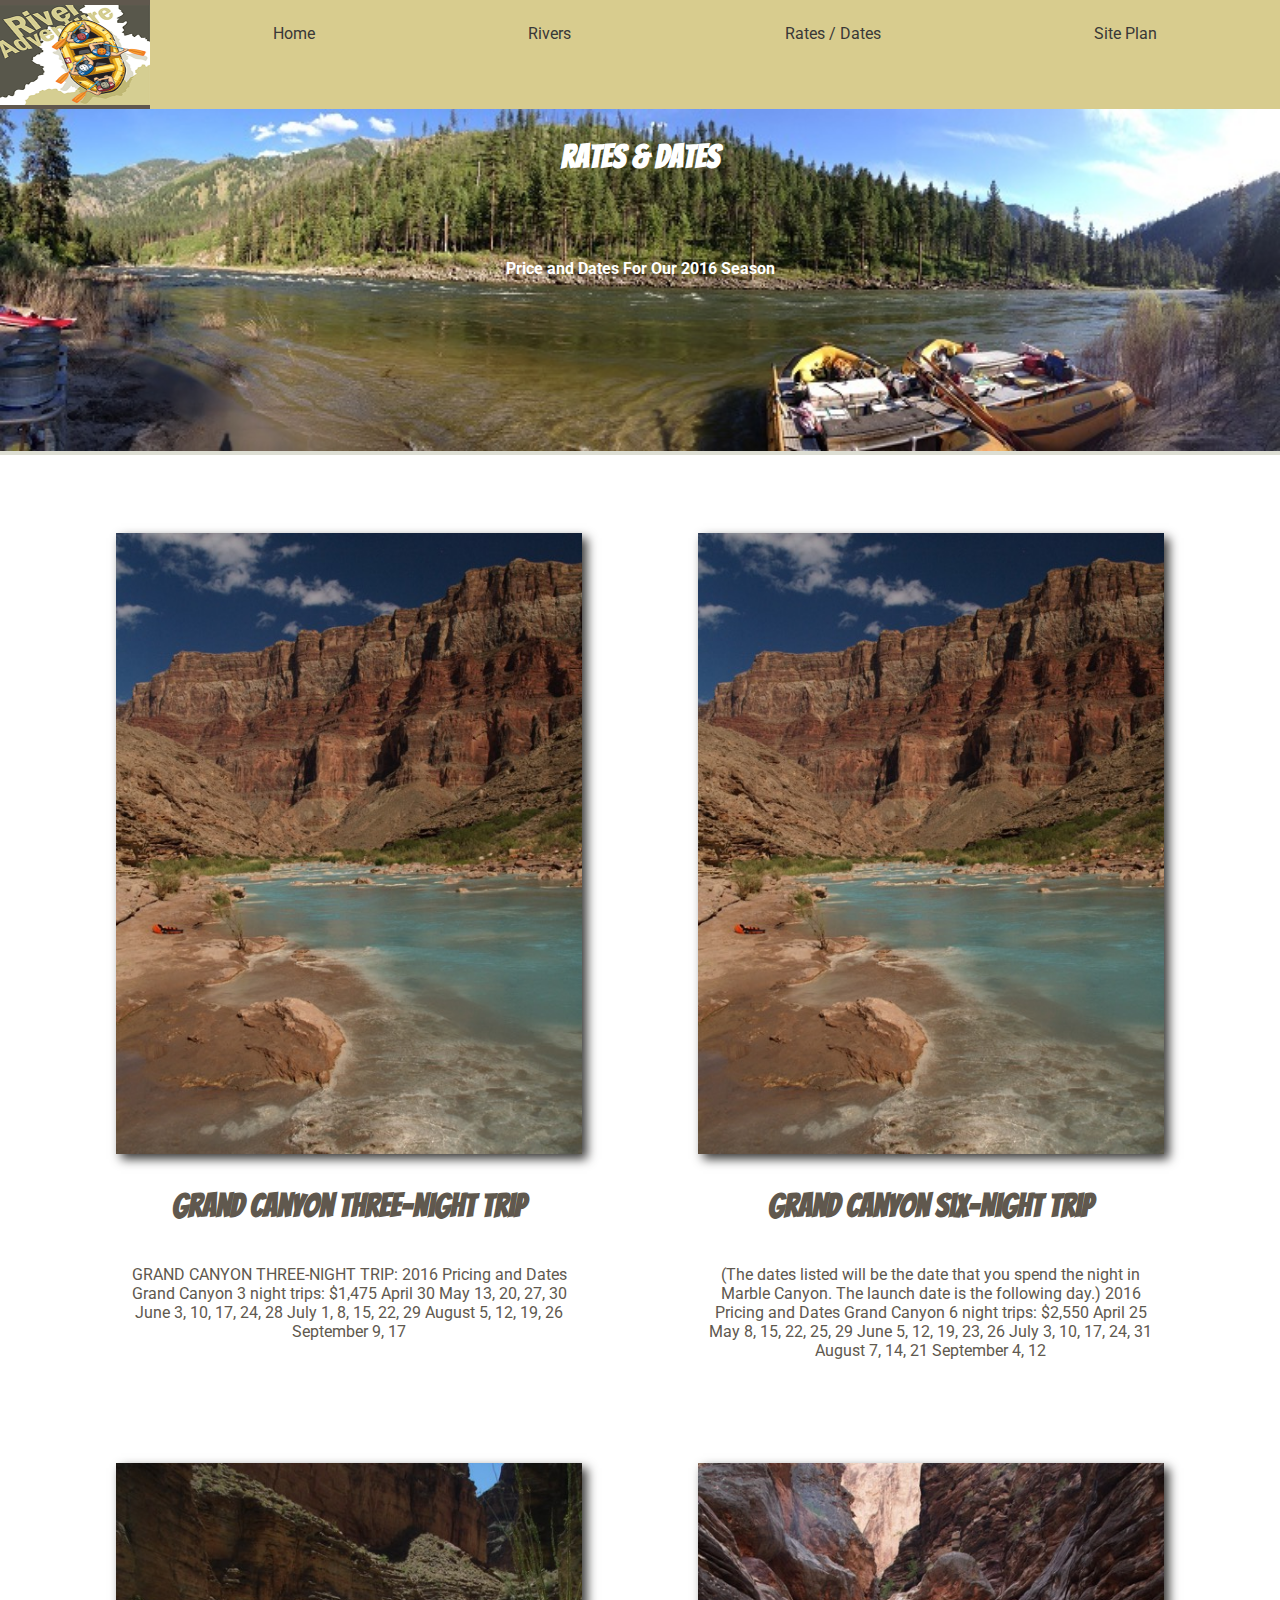
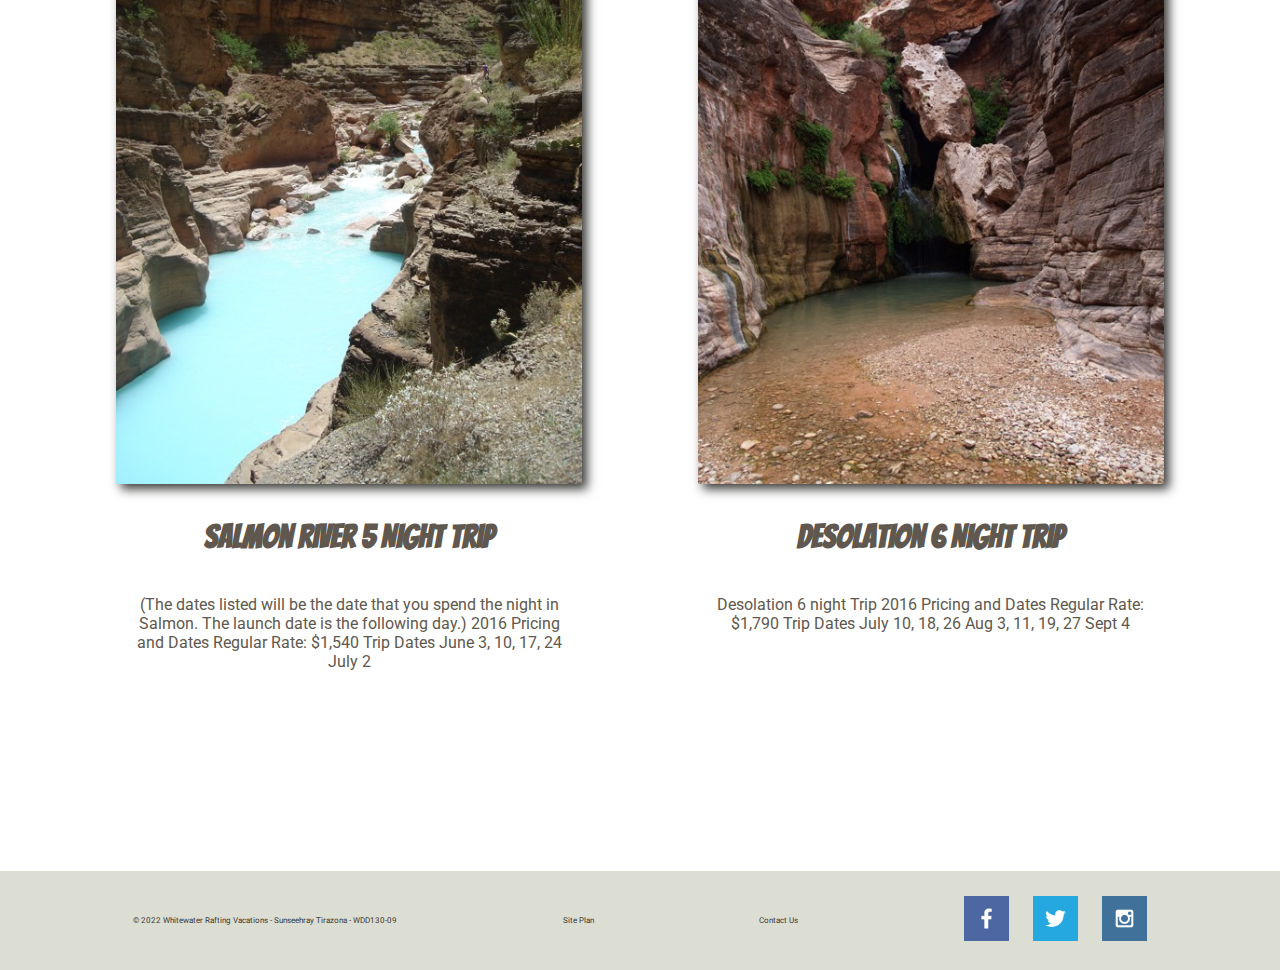
<file: wrr/rates_dates.html>
<!DOCTYPE html>
<html lang="en">
<head>
    <meta charset="UTF-8">
    <meta http-equiv="X-UA-Compatible" content="IE=edge">
    <meta name="viewport" content="width=device-width, initial-scale=1.0">
     <link rel="stylesheet" type="text/css" href="styles/styles.css">
    <title>Whitewater Rafting Vacations - Rates & Dates</title>
</head>
<body>
    <div id="content">

        <header>
            <a id="logo_link" href="index.html">
                <img class="logo" src="images/dryoarlogo.png" alt="Dry Oar Logo">
            </a>      
            <nav>
                    <a href="index.html">Home</a>
                    <a href="rivers.html">Rivers</a>
                    <a href="rates_dates.html">Rates / Dates</a>
                    <a href="site-plan-rafting.html">Site Plan</a>
            </nav>
        </header>
        <main>
            <div id="hero">
                <div id="hero-box">
                    <img id="hero-img" src="images/river-wide.JPG" alt="rafting-fun">
                </div>
                <section id="hero-msg">
                    <h1 class="home-title">Rates & Dates</h1>
                    <h4 id="rates-subtitle">Price and Dates For Our 2016 Season</h4>
                </section>
            </div>
            <div class="rates-grid">
                <section class="canyon_3n-card">
                    <img src="images/little-colorado-portrait.jpg" alt="3 Days Grand Canyon">
                    <h1>Grand Canyon Three-Night Trip</h1>
                    <p>GRAND CANYON THREE-NIGHT TRIP: 2016 Pricing and Dates Grand Canyon 3 night trips: $1,475 April 30 May 13, 20, 27, 30 June 3, 10, 17, 24, 28 July 1, 8, 15, 22, 29 August 5, 12, 19, 26 September 9, 17 </p>
                </section>
                <section class="canyon_6n-card">
                    <img src="images/little-colorado-portrait.jpg" alt="">
                    <h1>Grand Canyon Six-Night Trip</h1>
                    <p>(The dates listed will be the date that you spend the night in Marble Canyon. The launch date is the following day.) 2016 Pricing and Dates Grand Canyon 6 night trips: $2,550 April 25 May 8, 15, 22, 25, 29 June 5, 12, 19, 23, 26 July 3, 10, 17, 24, 31 August 7, 14, 21 September 4, 12 </p>
                </section>
                <section class="salmon-card">
                    <img src="images/havasu.jpg" alt="Salmon River">
                    <h1>Salmon River 5 Night Trip</h1>
                    <p>(The dates listed will be the date that you spend the night in Salmon. The launch date is the following day.) 2016 Pricing and Dates Regular Rate: $1,540 Trip Dates June 3, 10, 17, 24 July 2 </p>
                </section>
                <section class="desolation-card">
                    <img src="images/elves-chasm.jpg" alt="Desolation">
                    <h1>Desolation 6 Night Trip</h1>
                    <p>Desolation 6 night Trip 2016 Pricing and Dates Regular Rate: $1,790 Trip Dates July 10, 18, 26 Aug 3, 11, 19, 27 Sept 4</p>
                </section>
            </div>
        </main>
        <footer>
            <p id="info">&copy; 2022 Whitewater Rafting Vacations - Sunseehray Tirazona - WDD130-09</p>
            <p><a href="site-plan-rafting.html">Site Plan</a></p>
            <p><a href="rates_dates.html">Contact Us</a></p>
              
            <div class="social">
                <a class="socialmedia" target="_blank" href="https://facebook.com"><img class="icons" src="images/facebook.png" alt="fb"></a>
                <a class="socialmedia" target="_blank" href="https://twitter.com"><img class="icons" src="images/twitter.png" alt="twitter"></a>
                <a class="socialmedia" target="_blank" href="https://instagram.com"><img class="icons" src="images/instagram.png" alt="instagram"></a>
            </div>
        </footer>
    
    </div>
   
   
</body>
</html>
</file>
<file: styles/small.css>
body {
    max-width: 800px;
    margin: 0 auto;
    font-family: 'Poppins', Verdana, sans-serif;
    display: block;
}
header {
    display: grid;
    grid-template-columns: 1fr 4fr;
}

header img {
    grid-column: 1/2;
    width: 150px;
    height: auto;
    margin: 0 auto;
    border-radius: 50%;
    border: 2px solid #6D6875;
}

header h1 {
    grid-column: 2/3;
    margin: 0 auto;
    text-align: center;
    align-self: center;
}

header, footer {
    background-color: #B5838D;
    margin: 0 auto;
    padding: 16px;

}

main {
    background-color: #FFCDB2;
    margin: 0 auto;
    padding: 16px;
}

footer p {
    text-align: center;
}
</file>
<file: nanay_amy/styles/styles.css>
@import url('https://fonts.googleapis.com/css2?family=Fuzzy+Bubbles&family=Raleway&display=swap');

body {
    margin: 0;
    padding: 0;
}

#content {
    max-width: 1600px;
    margin: 0 auto;
}

.logo {
    width: 100px;
    position: relative;
    transition: transform 0.5s;
}

.logo:hover {
    box-shadow: 0px 4px 5px #000;
}

.book, .services, .call-us {
    display: inline;
    background-color: #E08095;
    padding: 15px 30px;
    font-size: 1em;
    border-radius: 25px;
    box-shadow: 3px 3px 4px grey;
    height: fit-content;
    text-align: center;
}

.button-box a {
    color: white;
    background-color: #E08095;
    text-decoration: none;
    text-transform: uppercase;
    font-family: 'Raleway', Verdana, sans-serif;
}

.book:hover, .services:hover, .call-us:hover {
    color:#E08095;
    background-color: #164D7A;
}

/* Navigation */
nav {
    background-color: #E2B21A;
    padding: 1em;
    display: flex;
    justify-content: space-around;
    align-items: center;
}

nav a {
    text-align: center;
    color: #164D7A;
    text-decoration: none;
    padding: .5em .75em;
    font-family: 'Raleway', Verdana, sans-serif;
}

nav a:hover{
    background-color: #164D7A;
    color: #E2B21A;
    border-radius: 5px;
    text-decoration: underline;
    box-shadow: 4px 4px 4px #000;
}

header {
    display: grid;
    grid-template-columns: 150px auto;
    background-color: #E2B21A;
}
/* Main */

div .hero {
    display: grid;
    grid-template-columns: repeat(12, 1fr);
    grid-template-rows: 1fr 200px 1fr 1fr;
}

.banner {
    width: 100%;
    opacity: .8;
}

.banner-box {
    grid-column: 1/13;
    grid-row: 1/5;
    z-index: -1;
}

.nanay-amy-title {
    grid-column: 2/6;
    grid-row: 2/3;
    margin: 0 auto;
}

.nanay-amy-title h1 {
    font-family: 'Fuzzy Bubbles', Georgia, serif;
    font-size: 5em;
    line-height: .1;
    color: #123f64;
}

.nanay-amy-title h1 span {
    color: #E2B21A;
}

.nanay-amy-title h3 {
    font-family: 'Raleway', Verdana, sans-serif;
    font-size: 24px;
    color: #123f64;
    letter-spacing: 7px;
}

.hero .button-box {
    grid-column: 2/5;
    grid-row: 3/4;
    max-width: fit-content;
    margin: 0 auto;
}

.main-content {
    background-color: #164D7A;
    margin: 0 auto;
    padding: 3em;
    color: white;
}

.main-content h1 {
    font-family: 'Fuzzy Bubbles', Georgia, serif;
}

.main-content p {
    font-family: 'Raleway', Verdana, sans-serif;
}

.sub-content {
    display: grid;
    grid-template-columns: 1fr 80% 1fr;
    grid-template-rows: 80% 20%;
}
.sub-content img {
    grid-column: 2/3;
    grid-row: 1/2;
    box-shadow: 5px 5px 10px gray;
    margin: 0 auto;
    margin-top: -50px;
    width: 80%;
}

.sub-content .button-box {
    grid-column: 2/3;
    grid-row: 2/3;
    width: fit-content;
    margin: 30px auto;
}

/* page 2 */
.hero-2 {
    display: grid;
    grid-template-columns: 2fr 1fr 2fr;
    grid-template-rows: 1fr 1.5fr 1fr 2fr;
}

.hero-2 img {
    grid-column: 1/4;
    grid-row: 1/5;
    z-index: -1;
    opacity: .6;
}

.hero-2 h1 {
    grid-column: 2/3;
    grid-row: 2/3;
    text-align: center;
    font-family: 'Fuzzy Bubbles', Georgia, serif;
    font-size: 5em;
    font-weight: 600;
    color: #123f64;
    text-shadow: 5px 5px 5px #999;
    transition: transform .5s;
}

.hero-2 h1:hover {
    transform: scale(1.1);
}
.hero-2 a {
    display: block;
    margin: auto 75px;
}
.hero-2 .button-box {
    grid-column: 2/3;
    grid-row: 3/4;
}

.services-page2 img {
    border-radius: 50%;
    border: 5px solid #48CCAA;
}
/* grid for cards  */
.cleaning-card, .ironing-card, .cooking-card {
    display: grid;
    grid-template-columns: 1fr 2fr 1fr 1fr 1fr 1fr .5fr;
    grid-template-rows: .5fr 1fr 2.5fr 1fr .5fr;
}

.cleaning-card div.card-img, .ironing-card div.card-img, .cooking-card div.card-img {
    grid-column: 2/3;
    grid-row: 2/5;
    max-width: 300px;
    margin: 25px auto;
    
}

.cleaning-card img, .ironing-card img, .cooking-card img {
    width: 100%;
}

.card-img {
    display: grid;
    grid-template-columns: 1fr;
    grid-template-rows: 1fr 1fr 1fr;
}
.card-img img {
    grid-column: 1/2;
    grid-row: 1/4;
}
.text-overlay {
    grid-column: 1/2;
    grid-row: 2/3;
    text-align: center;
    font-family: "Fuzzy Bubbles", Georgia, serif;
    font-size: 2em;
    font-weight: bold;
    opacity: 0;
    color: #123f64;
}

.card-img:hover .text-overlay {
    opacity: 1;
}

.card-img:hover img {
    opacity: .3;
}

.cleaning-card h2, .ironing-card h2, .cooking-card h2 {
    grid-column: 4/7;
    grid-row: 2/3;
    font-family: 'Fuzzy Bubbles', Georgia, serif;
}

.cleaning-card p, .ironing-card p, .cooking-card p {
    grid-column: 4/7;
    grid-row: 3/4;
    font-family: 'Raleway', Verdana, sans-serif;
}

.cleaning-card .button-box, .ironing-card .button-box, .cooking-card .button-box {
    grid-column: 5/6;
    grid-row: 4/5;
}

/* Page 3 - Contact Us */

div .hero-3 {
    display: grid;
    grid-template-columns: 1fr 2fr 1fr;
    grid-template-rows: 1fr 1fr .5fr 1fr;
}

.hero-3 img {
    opacity: .5;
}

.hero-3 h1 {
    grid-column: 2/3;
    grid-row: 2/3;  
    text-align: center;
    font-family: 'Fuzzy Bubbles', Georgia, serif;
    font-size: 5em;
    color: #123f64;
}

.hero-3 div.button-box {
    grid-column: 2/3;
    grid-row: 3/4;
    margin: 0 auto;
}

.hero-3-content h2 {
    font-family: 'Fuzzy Bubbles', Georgia, serif;
    color: #123f64;
    margin-left: 50px;
}

.hero-3-content p {
    font-family: 'Raleway', Verdana, sans-serif;
    line-height: 1.5em;
    margin-left: 65px;
    margin-right: 50px;
    text-align: justify;
}

div.social-media-buttons {
    display: block;
    text-align: center;
    margin: 25px auto;
}

div.social-media-buttons img{
    box-shadow: 5px 5px 5px gray;
    border-radius: 25px;
    transition: transform .3s;
    margin: 15px;
}

div.social-media-buttons img:hover {
    transform: scale(1.1);
    opacity: .8;
}
/* footer */

footer {
    background-color: #E2B21A;
    display: flex;
    justify-content: space-around;
    padding: 25px 50px;
    font-family: 'Raleway', Verdana, sans-serif;
}

footer a {
    text-decoration: none;
    color: #123f64;
}

footer a:hover {
    text-decoration: underline;
    color: white;
}

footer .socialmedia img {
    border-radius: 15px;
    box-shadow: 3px 3px 4px gray;
    width: 50px;
    transition: transform .5s;
}

footer .socialmedia img:hover {
    transform: scale(1.1);
}

form {
    /* Center the form on the page */
    margin: 0 auto;
    width: 400px;
    /* Form Outline */
    padding: 1em;
    border: 1px solid #ccc;
    border-radius: 1em;
    background-color: #E08095;
    margin-bottom: 25px;
}

ul {
    list-style: none;
    padding: 0;
    margin: 0;
}

form li + li {
    margin-top: 1em;
}

label {
    /* Uniform size & alignment */
    display: inline-block;
    width: 90px;
    text-align: right;
    font-family: 'Raleway', Verdana, sans-serif;
}

input,
textarea {
    /* to make sure that all text fields have the same font settings
        By default, textareas have a monospace font */
    font: 1em sans-serif;

    /* uniform text field size */
    width: 300px;
    box-sizing: border-box;

    /* match form field borders */
    border: 1px solid #999;
}

input:focus,
textarea:focus {
    /* Additional highlight for focused elements */
    border-color: #000;
}

textarea {
    /* Align multiline text fields with their labels */
    vertical-align: top;
    /* provide space to type some text */
    height: 5em;
}

.button {
    /* Align buttons with the text fields */
    padding-left: 90px; 
    /* same size as the label elements */
}

button {
    /* This extra margin represent roughly the same space as the space
     between the labels and their text fields */
    margin-left: 0.5em;
    font-family: 'Raleway', Verdana, sans-serif;
}

#feedback {
    background-color: antiquewhite;
    position: absolute;
    top: 0;
    left: 0;
    right: 0;
    padding: .5em;
    /* make this element invisible until we are ready for it */
    display: none;
}

.moveDown {
    margin-top: 3em;
}

@media screen and (max-width: 900px) {
    .hero, .banner-box, .sub-content, .header {
        display: block;
    }

    .hero .button-box {
        display: none;
    }
    
    nav, footer {
        flex-direction: column;
    }
    nav a {
        display: block;
        padding: 15px;
    }

    .banner {
        margin-top: 0;
    }

    .hero-2 .banner, .hero-3 .banner{
        display: none;
    }

    .hero-3 {
        height: 500px;
        background-color: #48CCAA;
    }
    
    .nanay-amy-title h1 {
        font-family: 'Fuzzy Bubbles', Georgia, serif;
        font-size: 2em;
        line-height: .1;
        color: #123f64;
    }
    
    .nanay-amy-title h3 {
        font-family: 'Raleway', Verdana, sans-serif;
        font-size: 12px;
        color: #123f64;
        letter-spacing: 1.3px;
    }

    .logo {
        margin: 50% 25%;
    }

    .sub-content img {
        display: none;
    }

    .hero-2 {
        background-color: #48CCAA;
        display: grid;
        grid-template-rows: .5fr 2fr 1fr .5fr;
    }
    .cleaning-card, .ironing-card, .cooking-card {
        display: block;
    }

    .cleaning-card h2, .ironing-card h2, .cooking-card h2 {
        text-align: center;
    }


    .cleaning-card p, .ironing-card p, .cooking-card p {
        display: none;
    }

    .card-img:hover .text-overlay p {
        display: contents
    }

    .cleaning-card .button-box, .ironing-card .button-box, .cooking-card .button-box {
        display: none;
    }

    footer {
        margin-top: 25px;
        align-items: center;
    }

    footer a {
        text-decoration: none;
        color: #123f64;
    }
    
    footer a:hover {
        text-decoration: underline;
        color: white;
    }
    
    #info {
        text-align: center;
    }

}
            
/* DO NOT ADD ANYTHING AFTER THIS LINE */
</file>
<file: wrr/styles/styles.css>
@import url('https://fonts.googleapis.com/css2?family=Bangers&family=Roboto&display=swap');

body {
    background-color: #ddded3;
    /* font-family: 'Roboto', Verdana, sans-serif;
    font-size: 22px; */
    margin: 0;
    padding: 0;
}

#content {
    max-width: 1600px;
    margin: 0 auto;
    background-color: #ddded3;
}

/* Header */
#logo_link {
    padding-top: 5px;
    justify-self: center;
    align-self: center;
}

.logo {
    width: 200px;
    height: 100px;
    position: relative;
}

h1, h2, h3, h4, h5, h6 {
    color:#60584e;
    padding: 10px;
    text-align: center;
}

p {
    color:#60584e;
    padding: 10px;
    text-align: center;
    font-family: 'Roboto', Verdana, sans-serif;
    /* font-size: 22px; */
}

/* navigation */
nav {
    background-color: #d8cc8e;
    padding: 1em;
    display: flex;
    justify-content: space-around;
    /* margin: 0; */
    /* align-items: center; */
}
    
nav a {
    text-align: center;
    color: #393837;
    text-decoration: none;
    padding: .5em .75em;
    font-family: 'Roboto', Verdana, sans-serif;
    /* font-size: 1em */
}
    
nav a:hover {
    background-color: #60584e;
    color: #ddded3;
    border-radius: 5px;
    text-decoration: underline;
    box-shadow: 4px 4px 4px #000000;
}

header {
    display: grid;
    grid-template-columns: 150px auto;
    background-color: #60584e;
    }

    
/* Main Section */

#hero-msg {
    text-align: center;
    grid-column: 2/3;
    grid-row: 1/3;
    /* margin-top: 100px; */
}

#hero-msg h4 {
    font-family: 'Roboto', Verdana, sans-serif;
}

#hero-img{
    width: 100%;
    grid-column: 1/11;
    grid-row: 1/3;
}

.home-title {
    color:#393837;
    font-family: 'Bangers', Georgia, serif;
    font-size: 2em;
    /* margin-top: 10px; */
    }

.book, .join {
    background-color: #d8cc8e;
    color: #393837;
    text-decoration: none;
    font-size: 18px;
    font-family: 'Roboto', Verdana, sans-serif;
    padding: 15px;
    box-shadow: 2px 6px 12px #000000;
    /* margin-top: 50px; */
    border-radius: 5px;
}
    
.book:hover, .join:hover {
    background-color:#393837;
    color: #ddded3;
}

.button-box {
    text-align: center;
    margin: 55px;
}

img {
    max-width: 100%;
}
    
main section img {
    box-sizing: border-box;
}

main, section {
    text-align: center;
}

/* Cards */

.card-img {
    width: 100%;
    height: 300px;
    border: 10px #393837 solid;
    transition: transform .5s;
    box-shadow: 5px 5px 10px #6f7364;
    border-radius: 50%;
}

.card-img:hover {
    opacity: .6;
    transform: scale(1.1);
}

.icon {
    width: 80px;
    /* height: 45px; */
    /* padding-top: 10px; */
    margin-top: 25px;
}

.rivers-card, .camping-card, .rapids-card {
    margin: 25px auto;
    width: 90%;
    font-family: 'Roboto', Verdana, sans-serif;
}

#background {
    height: 725px;
    background-color: #d8cc8e;
    grid-column: 1/11;
    grid-row: 4/9;
}

.mountains {
    width: 100%;
    grid-column: 2/7;
    grid-row: 5/8;
    box-shadow: 5px 5px 10px #6f7364;
}

.msg {
    background-color: #60584e;
    line-height: 1.5em;
    padding: 55px;
    grid-column: 6/10;
    grid-row: 6/7;
    box-shadow: 5px 5px 10px #6f7364;
}

.msg h2 {
    color:#ddded3;
    font-family: 'Bangers', Georgia, serif;
    font-size: 2em;
}

.msg p {
    color: #ddded3;
    font-size: .8em;
    padding-bottom: 15px;
}

#info {
    font-size: .5em;
    color:#393837;
}

.icons {
    width: 45px;
    height: 45px;
}

.socialmedia {
    padding: 10px;
}

/* footer */
footer {
    background-color:#ddded3;
    padding: 25px 50px;
    margin-top: 0;
    display: flex;
    justify-content: space-around;
    align-items: center;
}

footer p {
    font-size: .5em;
}

footer a {
    color:#393837;
    text-decoration: none;
}
    
footer a:hover {
    color:#60584e;
    text-decoration: underline;
}

/* grid items */
#hero {
    text-align: center;
    display: grid;
    grid-template-columns: 1fr 3fr 1fr;
    }
#hero-box {
    grid-column: 1/11;
    grid-row: 1/3;
}

main .home-grid {
    display: grid;
    grid-template-columns: repeat(10, 1fr);
}


h2 {
    margin: 0;
}

#hero-msg h1, #hero-msg h4 {
    text-align: center;
    color: white;
}

/* h4 {
    color: #60584e;
    font-family: 'Roboto', Verdana, sans-serif;
} */

/* .card-img, .mountains {
    width: 100%;
} */

.rivers-card {
    grid-column: 2/4;
    grid-row: 2/3;
}

.camping-card {
    grid-column: 5/7;
    grid-row: 2/3;
}

.rapids-card {
    grid-column: 8/10;
    grid-row: 2/3;
}

/* footer .social img {
    padding-top: 15px;
} */

/* subpage - rivers.html style */

#rivers-hero {
    display: grid;
    grid-template-columns: 1fr 3fr 1fr;
    grid-template-rows: repeat(2, 1fr);
}

#rivers-hero-img {
    width: 100%;
    grid-column: 1/4;
    grid-row: 1/3;
}
.loader {
    grid-column: 2/3;
    grid-row: 1/2;
}
.river-title {
    font-size: 10em;
    font-family: 'Bangers', Georgia, serif;
    letter-spacing: .1em;
    color: rgba(96,88,78,1);
    text-shadow: 5px 5px 10px #000000;
}


.idaho-card, .arizona-card {
    display: grid;
    grid-template-columns: repeat(12, 1fr);
    grid-template-rows: repeat(12, 1fr);
    background-color: #60584e;
    margin-top: -5px;
}

.rivers-grid img {
    box-shadow: 5px 5px 10px #000;
    transition: transform .5s;
}

.rivers-grid img:hover {
    opacity: .6;
    transform: scale(1.1);
}
.utah-card {
    display: grid;
    grid-template-columns: repeat(12, 1fr);
    grid-template-rows: repeat(12, 1fr);
    background-color: #d8cc8e;
    margin-top: -5px;
}

.idaho-card h2, .idaho-card p , .arizona-card h2, .arizona-card p{
    color: #d8cc8e;
}

.idaho-card img, .arizona-card img {
    grid-column: 2/5;
    grid-row: 2/12;
}

.idaho-card div, .arizona-card div{
    grid-column: 6/11;
    grid-row: 2/12;
}

.idaho-card h2, .utah-card h2, .arizona-card h2 {
    text-align: left;
    font-family: 'Bangers', Georgia, serif;
}

.idaho-card p, .utah-card p, .arizona-card p {
    text-align: left;
    font-family: 'Roboto', Verdana, sans-serif;
}

.utah-card h2 {
    color: #393837;
}

.utah-card img {
    grid-column: 2/5;
    grid-row: 2/12;
}

.utah-card div {
    grid-column: 6/11;
    grid-row: 2/12;
}

.utah-card h2, .utah-card p {
    text-align: left;
}

.utah-card h2{
    font-family: 'Bangers', Georgia, serif;
}

.utah-card p {
    font-family: 'Roboto', Verdana, sans-serif;
}

/* Subpage Rates/Dates style */

#rates-subtitle {
    margin-top: 65px;
}

.rates-grid section h1 {
    font-family: 'Bangers', Georgia, serif;
}

.rates-grid section p {
    font-family: 'Roboto', Verdana, sans-serif;
}

.rates-grid {
    display: grid;
    background-color: white;
    grid-template-columns: repeat(11, 1fr);
    grid-template-rows: repeat(26, 1fr);
}

.rates-grid img {
    box-shadow: 5px 5px 10px #393837;
    transition: transform .5s;
}

.rates-grid img:hover {
    opacity: 0.6;
    transform: scale(1.1);
}

.canyon_3n-card{
    grid-column: 2/6;
    grid-row: 2/13;
}
.canyon_6n-card{
    grid-column: 7/11;
    grid-row: 2/13;
}
.salmon-card {
    grid-column: 2/6;
    grid-row: 14/25;
}
.desolation-card {
    grid-column: 7/11;
    grid-row: 14/25;
}
/* Media Query for Responsive Design */

@media screen and (max-width: 900px) {
    #hero, .home-grid, .rivers-grid, #rivers-hero {
        display: block;
        height: auto;
    }
    
    main .home-grid, main .rivers-grid {
        display: block;
        height: auto;
    }

    .idaho-card, .utah-card, .arizona-card {
        display: block;
        height: auto;
    }

    .idaho-card img, .utah-card img, .arizona-card img {
        margin-top: 30px;
        width: 80%;
    }
    nav, footer {
        flex-direction: column;
    }
    nav a {
        display: block;
        padding: 15px;
    }

    #hero {
        margin-top: 0;
    }
    #hero-msg, .river-title {
        margin-top: 0;
    }

    #hero-msg h1 {
        color: #393837;
    }
    #hero-msg h4 {
        display: none;
    }
    .home-title, .river-title {
        /* font-size: 25px; */
        color: #6f7364;
    }
    .river-title {
        margin-top: 10px;
        font-size: 3em;
        text-shadow: none;
        color: #60584e;
        margin-bottom: 20px;
    }
    .rivers-card, .camping-card, .rapids-card { 
        margin: 50px auto;
        width: 60%;
    }
    #background {
        display: none;
    }
    .mountains, .msg {
        width: 80%;
        display: block;
        margin: 0 auto;
    }
    footer {
        margin-top: 25px;
    }

    .idaho-card h2, .utah-card h2, .arizona-card h2 {
        margin-left: 25px;
        margin-right: 25px;
        text-align: center;
    }

    .idaho-card p, .utah-card p, .arizona-card p{
        width: 80%;
        margin-left: 25px;
    }

    .rates-grid {
        display: block;
        width: 80%;
        margin: 0px auto;
        background-color: #ddded3;
    }

    .rates-grid p, .rivers-grid p {
        display: none;
    }

    .rivers-grid img {
        height: 400px;
        width: auto;
    }

}
            
/* DO NOT ADD ANYTHING AFTER THIS LINE */
</file>
<file: positionstyles.css>
/* CSS - Name: "positionstyles.css" */
/* Activity 1 styles */
.content1 {
display: grid;
grid-template-columns: 1fr 1fr;
justify-items: center;
grid-gap: 20px;
}
.red1 { 
width: 100%; 
height: 100px; 
background-color: red;
grid-column: 1/3;
} 
.green1 {
width: 200px; 
height: 200px; 
background-color: green; 
} 
.yellow1 {
width: 200px; 
height: 200px; 
background-color: gold; 
} 
.blue1 {
width: 100%; 
height: 100px; 
background-color: blue; 
grid-column: 1/3;
} 
 /* Activity 2 styles */ 
.content2 {
    /* This is the parent of the activity 2 boxes. */
}
.red2 {
width: 100px; 
height: 100px; 
background-color: red; 
} 
.green2 { 
width: 100px; 
height: 100px; 
background-color: green; 
margin: -50px 0 0 50px;
 } 
.yellow2 {
width: 100px; 
height: 100px; 
background-color: gold;
margin: -50px 0 0 100px; 
} 
.blue2 {
width: 100px; 
height: 100px; 
background-color: blue;
margin: -50px 0 0 150px; 
} 
 /* Activity 3 styles */ 
.content3 {
    display: grid;
    grid-template-columns: 1fr 1fr;
    grid-column-gap: 10%;
}
.red3 {
width: 100%; 
height: 100px; 
background-color: red;
grid-column: 1/3; 
 } 
.green3 {
width: 100%; 
height: 150px; 
background-color: green;
 } 
.yellow3 {
width: 100%; 
height: 150px; 
background-color: gold;
 } 
.blue3 {
width: 100%;
height: 100px; 
background-color: blue; 
grid-column: 1/3;
 } 
 /* Activity 4 styles */ 
.content4 {
display: grid;
grid-template-columns: 1fr 1fr;
grid-template-rows: 33.3% 33.3% 33.3%;
grid-gap: 0;
height: 400px;
}
.red4 {
width: 100%; 
height: 400px; 
background-color: red; 
grid-column: 1/2;
grid-row: 1/3;
 } 
.green4 {
width: 100%; 
height: 100%; 
background-color: green;
grid-column: 2/3;
grid-row: 1/2;
} 
.yellow4 {
width: 100%; 
height: 100%; 
background-color: gold;
grid-column: 2/3;
grid-row: 2/3; 
 } 
.blue4 {
width: 100%; 
height: 100%; 
background-color: blue;
grid-column: 2/3;
grid-row: 3/4; 
 } 
 /* Activity 5 styles */ 
 .content5 {
    /* This is the parent of the activity 5 boxes. */
    max-width: 600px;
     height: 450px;
     text-align: justify;
     font-size: 10px;
}
.red5 { 
width: 100%; 
height: 100px; 
background-color: red; 
 } 
.green5 { 
width: 150px; 
height: 150px; 
background-color: green; 
float: left;

 } 
.yellow5 {
width: 100%; 
height: 250px; 
background-color: gold; 

} 
.blue5 {
width: 100%; 
height: 100px; 
background-color: blue; 
 } 
 /* Activity 6 styles */ 
 .content6 {
    display: grid;
    grid-template-columns: repeat(6, 1fr);
    grid-template-rows: repeat(6, 100px);
}
.red6 {
width: 400px; 
height: 200px; 
background-color: red; 
grid-column: 1/4;
grid-row: 1/2;
z-index: 1;
} 
.green6 {
width: 200px; 
height: 200px; 
background-color: green; 
grid-column: 1/3;
grid-row: 5/7;
z-index: 3;
 } 
.yellow6 {
width: 200px; 
height: 400px; 
background-color: gold; 
grid-column: 5/7;
grid-row: 3/6;
z-index: 4;
} 
.blue6 {
width: 400px; 
height: 400px; 
background-color: blue;
grid-column: 2/5;
grid-row: 2/4; 
z-index: 2;
} 


/* Do not make any changes below here */
 .activity {
width: 600px; 
margin: 20px auto; 
font-family: Arial, sans-serif; 
border: 1px solid black; 
padding: 10px; 
clear:both; 
overflow: auto;
} 

.hint {
border: 1px solid grey;
background: #e0e0e0;
padding: .5em;
position: relative;
margin: 1em 0;
}
.hint h3 {
margin: 0;
}
.hint:hover {
background: #d0d0d0;
}
.hint > div {
display: none;
}

.hint input[type=checkbox] {
position: absolute;
width: 100%;
height: 100%;
opacity: 0;
z-index: 1;
cursor: pointer;
}

.hint input[type=checkbox]:checked ~ div {
display: block;
}

.hint i {
position: absolute;
transform: translate(-6px, 0);
margin-top: 16px;
right: 10px;
top: -3px;
}
.hint i:before, .hint i:after {
content: "";
position: absolute;
background-color: black;
width: 3px;
height: 9px;
}
.hint i:before {
transform: translate(2px, 0) rotate(45deg);
}
.hint i:after {
transform: translate(-2px, 0) rotate(-45deg);
}

.hint input[type=checkbox]:checked ~ i:before {
transform: translate(-2px, 0) rotate(45deg);
}
.hint input[type=checkbox]:checked ~ i:after {
transform: translate(2px, 0) rotate(-45deg);
}
.hint a {
position: relative;
z-index: 1;
}
</file>
